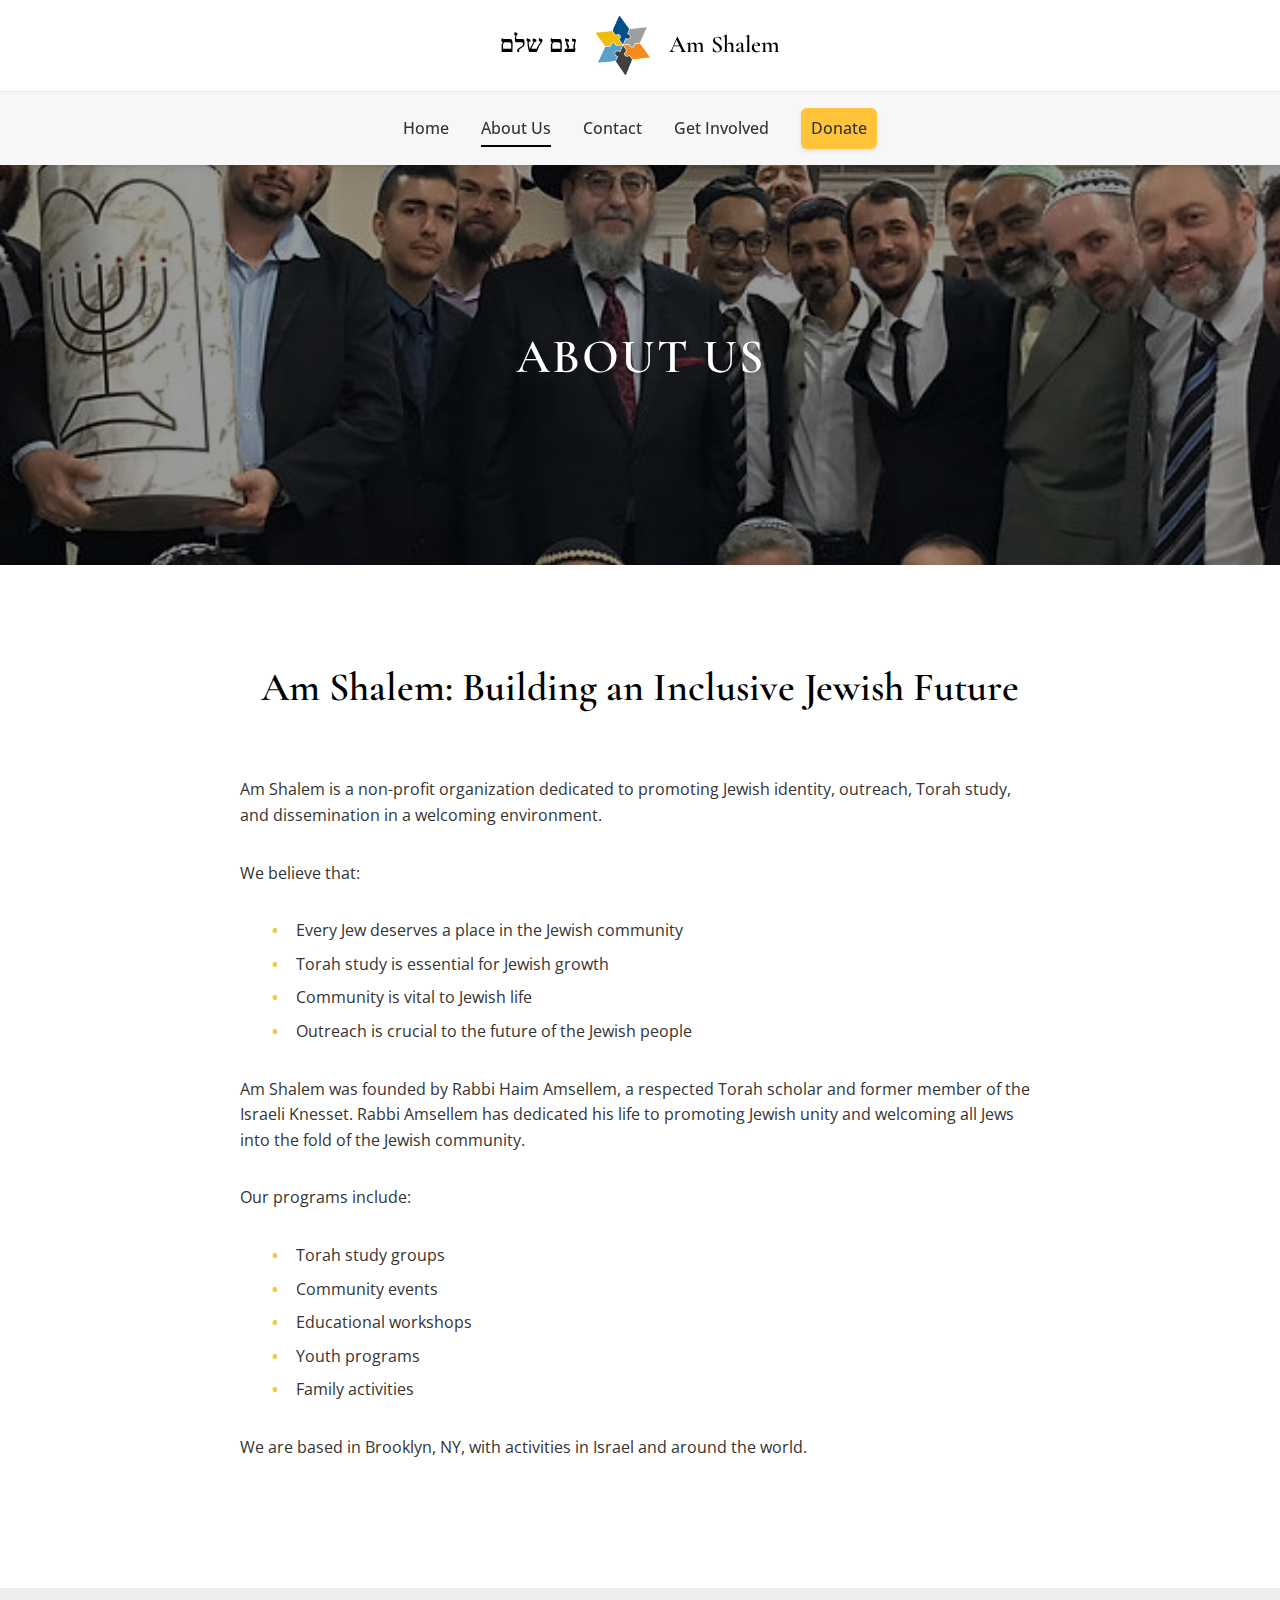
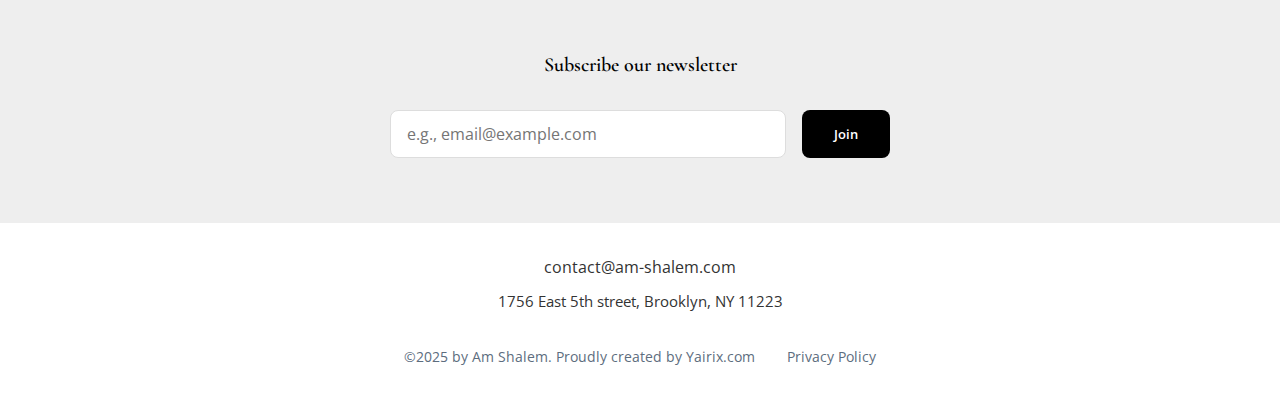
<file: about.html>
<!DOCTYPE html>
<html lang="en">
<head>
  <meta charset="UTF-8">
  <meta name="viewport" content="width=device-width, initial-scale=1.0">
  <meta name="description" content="Learn about Am Shalem - a non-profit organization dedicated to promoting Jewish identity, outreach, Torah study, and dissemination.">
  <meta name="keywords" content="Am Shalem, About Us, Jewish, Torah, Community, Rabbi Amsellem">
  <meta name="author" content="Am Shalem">

  <!-- Open Graph -->
  <meta property="og:title" content="About Us | Am Shalem">
  <meta property="og:description" content="Am Shalem: Building an Inclusive Jewish Future">
  <meta property="og:image" content="assets/images/logo.png">
  <meta property="og:url" content="https://www.am-shalem.com/about">
  <meta property="og:type" content="website">

  <title>About Us | Am Shalem</title>

  <!-- Google Fonts -->
  <link rel="preconnect" href="https://fonts.googleapis.com">
  <link rel="preconnect" href="https://fonts.gstatic.com" crossorigin>
  <link href="https://fonts.googleapis.com/css2?family=Cormorant+Garamond:ital,wght@0,400;0,600;0,700;1,400&family=Open+Sans:wght@400;500;600;700&display=swap" rel="stylesheet">

  <!-- Stylesheet -->
  <link rel="stylesheet" href="css/style.css">
</head>
<body>
  <!-- Header -->
  <header class="site-header">
    <div class="header-top">
      <a href="index.html" class="logo-container">
        <span class="site-name-hebrew">עם שלם</span>
        <img src="assets/images/logo.png" alt="Am Shalem Logo">
        <span class="site-name">Am Shalem</span>
      </a>
    </div>

    <nav class="main-nav">
      <ul>
        <li><a href="index.html">Home</a></li>
        <li><a href="about.html" class="active">About Us</a></li>
        <li><a href="contact.html">Contact</a></li>
        <li><a href="get-involved.html">Get Involved</a></li>
        <li><a href="https://www.paypal.com/donate" class="donate-btn" target="_blank" rel="noopener noreferrer">Donate</a></li>
      </ul>
    </nav>
  </header>

  <!-- Main Content -->
  <main>
    <!-- Hero Section -->
    <section class="hero page-hero" style="background-image: url('assets/images/activities.jpg');">
      <div class="hero-content">
        <h1>ABOUT US</h1>
      </div>
    </section>

    <!-- About Content Section -->
    <section class="about-content">
      <div class="container">
        <h2>Am Shalem: Building an Inclusive Jewish Future</h2>

        <p>Am Shalem is a non-profit organization dedicated to promoting Jewish identity, outreach, Torah study, and dissemination in a welcoming environment.</p>

        <p>We believe that:</p>
        <ul>
          <li>Every Jew deserves a place in the Jewish community</li>
          <li>Torah study is essential for Jewish growth</li>
          <li>Community is vital to Jewish life</li>
          <li>Outreach is crucial to the future of the Jewish people</li>
        </ul>

        <p>Am Shalem was founded by Rabbi Haim Amsellem, a respected Torah scholar and former member of the Israeli Knesset. Rabbi Amsellem has dedicated his life to promoting Jewish unity and welcoming all Jews into the fold of the Jewish community.</p>

        <p>Our programs include:</p>
        <ul>
          <li>Torah study groups</li>
          <li>Community events</li>
          <li>Educational workshops</li>
          <li>Youth programs</li>
          <li>Family activities</li>
        </ul>

        <p>We are based in Brooklyn, NY, with activities in Israel and around the world.</p>
      </div>
    </section>

    <!-- Newsletter Section -->
    <section class="newsletter-section">
      <div class="container">
        <h5>Subscribe our newsletter</h5>
        <form class="newsletter-form" action="https://formspree.io/f/YOUR_FORM_ID" method="POST">
          <input type="email" name="email" placeholder="e.g., email@example.com" required>
          <button type="submit" class="btn-dark">Join</button>
        </form>
        <p class="newsletter-success">Thanks for subscribing!</p>
      </div>
    </section>
  </main>

  <!-- Footer -->
  <footer class="site-footer">
    <div class="footer-content">
      <div class="footer-contact">
        <a href="mailto:contact@am-shalem.com" class="email-link">contact@am-shalem.com</a>
        <p class="footer-address">1756 East 5th street, Brooklyn, NY 11223</p>
      </div>

      <div class="footer-bottom">
        <p>&copy;2025 by Am Shalem. Proudly created by Yairix.com</p>
        <a href="privacy-policy.html" class="privacy-link">Privacy Policy</a>
      </div>
    </div>
  </footer>

  <!-- JavaScript -->
  <script src="js/main.js"></script>
</body>
</html>
</file>
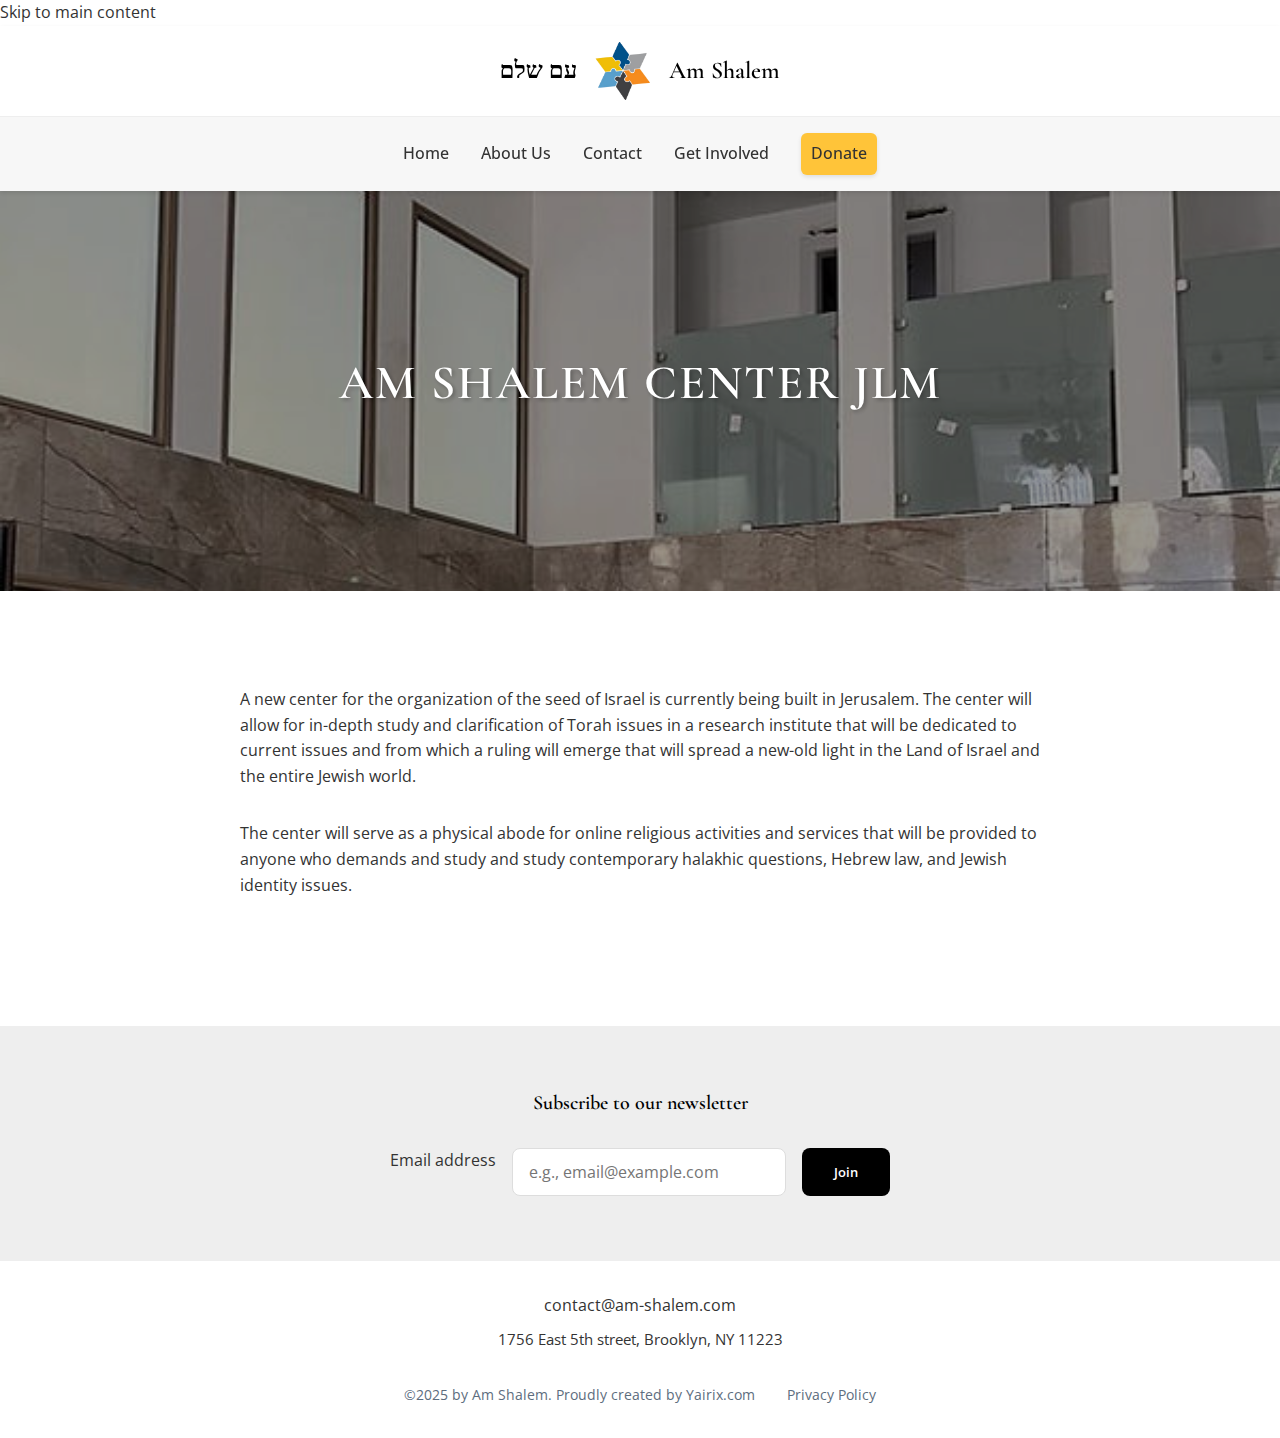
<file: am-shalem-center-jlm.html>
<!DOCTYPE html>
<html lang="en">
<head>
  <meta charset="UTF-8">
  <meta name="viewport" content="width=device-width, initial-scale=1.0">
  <meta name="description" content="A new center for the organization of the seed of Israel is currently being built in Jerusalem. The center will allow for in-depth study and clarification of Torah issues.">
  <meta name="keywords" content="Am Shalem, Jerusalem Center, Torah Study, Research Institute, Halakha, Jewish Identity">
  <meta name="author" content="Am Shalem">
  <meta name="robots" content="index, follow">
  <link rel="canonical" href="https://www.am-shalem.com/am-shalem-center-jlm.html">

  <!-- Open Graph -->
  <meta property="og:title" content="Am Shalem Center Jerusalem | Am Shalem">
  <meta property="og:description" content="A new center for the organization of the seed of Israel is currently being built in Jerusalem.">
  <meta property="og:image" content="https://www.am-shalem.com/assets/images/center-jlm.jpg">
  <meta property="og:url" content="https://www.am-shalem.com/am-shalem-center-jlm.html">
  <meta property="og:type" content="website">
  <meta property="og:site_name" content="Am Shalem">

  <!-- Twitter -->
  <meta name="twitter:card" content="summary_large_image">
  <meta name="twitter:title" content="Am Shalem Center Jerusalem | Am Shalem">
  <meta name="twitter:description" content="A new center for the organization of the seed of Israel is currently being built in Jerusalem.">
  <meta name="twitter:image" content="https://www.am-shalem.com/assets/images/center-jlm.jpg">

  <title>Am Shalem Center Jerusalem | Am Shalem</title>

  <!-- Favicon -->
  <link rel="icon" type="image/png" href="assets/images/logo.png">
  <link rel="apple-touch-icon" href="assets/images/logo.png">

  <!-- Preconnect & Preload -->
  <link rel="preconnect" href="https://fonts.googleapis.com">
  <link rel="preconnect" href="https://fonts.gstatic.com" crossorigin>
  <link rel="preload" href="css/style.css" as="style">

  <!-- Google Fonts -->
  <link href="https://fonts.googleapis.com/css2?family=Cormorant+Garamond:ital,wght@0,400;0,600;0,700;1,400&family=Open+Sans:wght@400;500;600;700&display=swap" rel="stylesheet">

  <!-- Stylesheet -->
  <link rel="stylesheet" href="css/style.css">
</head>
<body>
  <!-- Skip to main content link for accessibility -->
  <a href="#main-content" class="skip-link">Skip to main content</a>

  <!-- Header -->
  <header class="site-header" role="banner">
    <div class="header-top">
      <a href="index.html" class="logo-container">
        <span class="site-name-hebrew" lang="he">עם שלם</span>
        <img src="assets/images/logo.png" alt="Am Shalem Logo">
        <span class="site-name">Am Shalem</span>
      </a>
    </div>

    <nav class="main-nav" role="navigation" aria-label="Main navigation">
      <ul>
        <li><a href="index.html">Home</a></li>
        <li><a href="about.html">About Us</a></li>
        <li><a href="contact.html">Contact</a></li>
        <li><a href="get-involved.html">Get Involved</a></li>
        <li><a href="https://www.paypal.com/donate" class="donate-btn" target="_blank" rel="noopener noreferrer" aria-label="Donate (opens in new tab)">Donate</a></li>
      </ul>
    </nav>
  </header>

  <!-- Main Content -->
  <main id="main-content" role="main">
    <!-- Hero Section -->
    <section class="hero page-hero" style="background-image: url('assets/images/center-jlm.jpg');">
      <div class="hero-content">
        <h1>Am Shalem Center JLM</h1>
      </div>
    </section>

    <!-- Center Content Section -->
    <section class="about-content">
      <div class="container">
        <p>A new center for the organization of the seed of Israel is currently being built in Jerusalem. The center will allow for in-depth study and clarification of Torah issues in a research institute that will be dedicated to current issues and from which a ruling will emerge that will spread a new-old light in the Land of Israel and the entire Jewish world.</p>

        <p>The center will serve as a physical abode for online religious activities and services that will be provided to anyone who demands and study and study contemporary halakhic questions, Hebrew law, and Jewish identity issues.</p>
      </div>
    </section>

    <!-- Newsletter Section -->
    <section class="newsletter-section" aria-labelledby="newsletter-heading-center">
      <div class="container">
        <h5 id="newsletter-heading-center">Subscribe to our newsletter</h5>
        <form class="newsletter-form" action="https://formspree.io/f/YOUR_FORM_ID" method="POST" aria-label="Newsletter signup form">
          <label for="newsletter-email-center" class="visually-hidden">Email address</label>
          <input type="email" id="newsletter-email-center" name="email" placeholder="e.g., email@example.com" required autocomplete="email">
          <button type="submit" class="btn-dark">Join</button>
        </form>
        <p class="newsletter-success" role="status" aria-live="polite">Thanks for subscribing!</p>
      </div>
    </section>
  </main>

  <!-- Footer -->
  <footer class="site-footer" role="contentinfo">
    <div class="footer-content">
      <div class="footer-contact">
        <a href="mailto:contact@am-shalem.com" class="email-link" aria-label="Email us at contact@am-shalem.com">contact@am-shalem.com</a>
        <p class="footer-address">1756 East 5th street, Brooklyn, NY 11223</p>
      </div>

      <div class="footer-bottom">
        <p>&copy;2025 by Am Shalem. Proudly created by Yairix.com</p>
        <a href="privacy-policy.html" class="privacy-link">Privacy Policy</a>
      </div>
    </div>
  </footer>

  <!-- JavaScript (deferred for performance) -->
  <script src="js/main.js" defer></script>
</body>
</html>
</file>
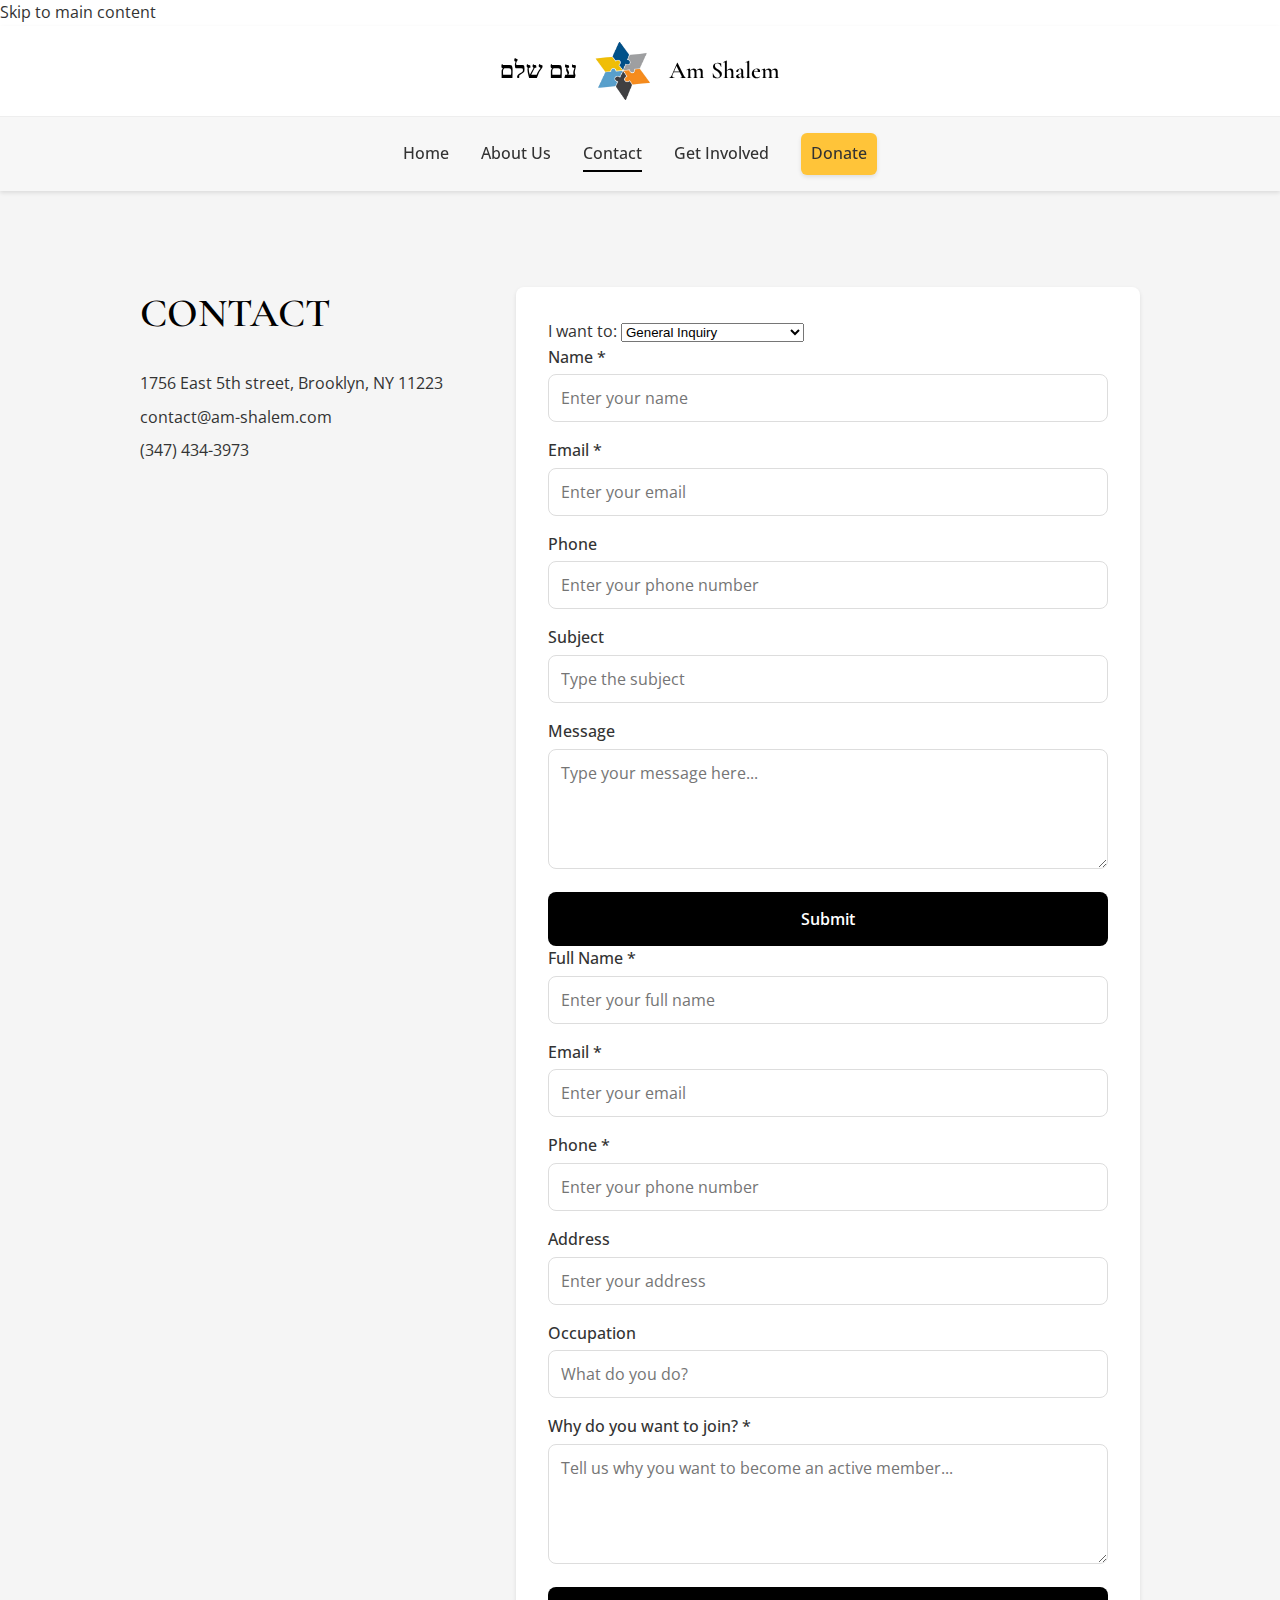
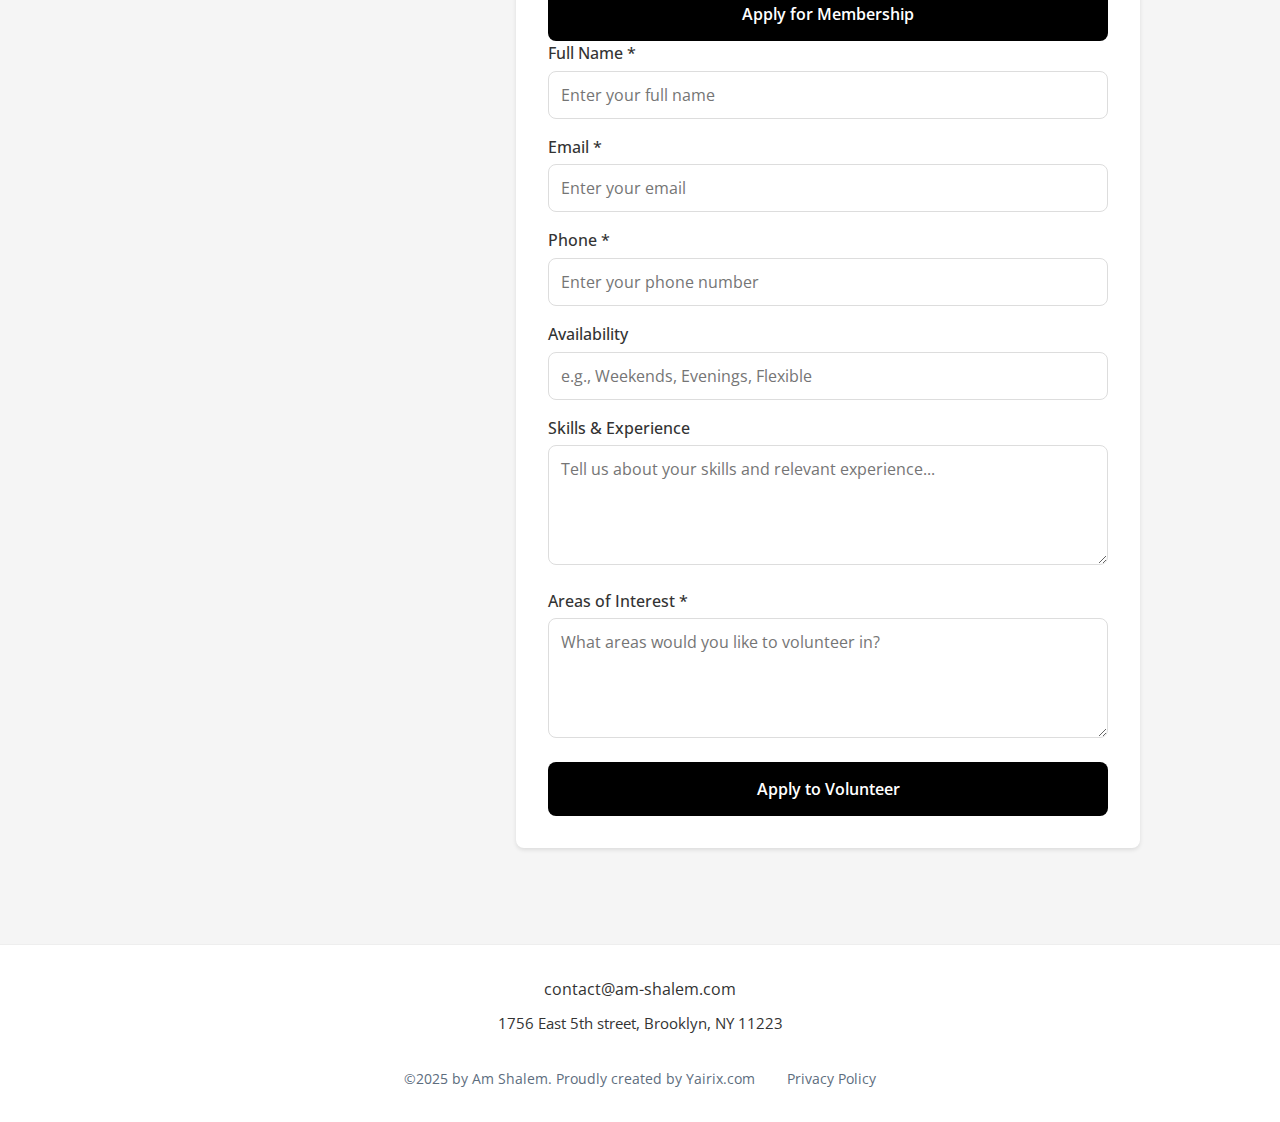
<file: contact.html>
<!DOCTYPE html>
<html lang="en">
<head>
  <meta charset="UTF-8">
  <meta name="viewport" content="width=device-width, initial-scale=1.0">
  <meta name="description" content="Contact Am Shalem - Get in touch with us for inquiries about our programs and activities.">
  <meta name="keywords" content="Am Shalem, Contact, Jewish Community, Brooklyn">
  <meta name="author" content="Am Shalem">
  <meta name="robots" content="index, follow">
  <link rel="canonical" href="https://www.am-shalem.com/contact.html">

  <!-- Open Graph -->
  <meta property="og:title" content="Contact | Am Shalem">
  <meta property="og:description" content="Get in touch with Am Shalem.">
  <meta property="og:image" content="https://www.am-shalem.com/assets/images/logo.png">
  <meta property="og:url" content="https://www.am-shalem.com/contact.html">
  <meta property="og:type" content="website">
  <meta property="og:site_name" content="Am Shalem">

  <!-- Twitter -->
  <meta name="twitter:card" content="summary_large_image">
  <meta name="twitter:title" content="Contact | Am Shalem">
  <meta name="twitter:description" content="Get in touch with Am Shalem.">
  <meta name="twitter:image" content="https://www.am-shalem.com/assets/images/logo.png">

  <title>Contact | Am Shalem</title>

  <!-- Favicon -->
  <link rel="icon" type="image/png" href="assets/images/logo.png">
  <link rel="apple-touch-icon" href="assets/images/logo.png">

  <!-- Preconnect & Preload -->
  <link rel="preconnect" href="https://fonts.googleapis.com">
  <link rel="preconnect" href="https://fonts.gstatic.com" crossorigin>
  <link rel="preload" href="css/style.css" as="style">

  <!-- Google Fonts -->
  <link href="https://fonts.googleapis.com/css2?family=Cormorant+Garamond:ital,wght@0,400;0,600;0,700;1,400&family=Open+Sans:wght@400;500;600;700&display=swap" rel="stylesheet">

  <!-- Stylesheet -->
  <link rel="stylesheet" href="css/style.css">

  <!-- Structured Data -->
  <script type="application/ld+json">
  {
    "@context": "https://schema.org",
    "@type": "ContactPage",
    "mainEntity": {
      "@type": "Organization",
      "name": "Am Shalem",
      "url": "https://www.am-shalem.com",
      "contactPoint": {
        "@type": "ContactPoint",
        "telephone": "+1-347-434-3973",
        "email": "contact@am-shalem.com",
        "contactType": "customer service"
      },
      "address": {
        "@type": "PostalAddress",
        "streetAddress": "1756 East 5th street",
        "addressLocality": "Brooklyn",
        "addressRegion": "NY",
        "postalCode": "11223",
        "addressCountry": "US"
      }
    }
  }
  </script>
</head>
<body>
  <!-- Skip to main content link for accessibility -->
  <a href="#main-content" class="skip-link">Skip to main content</a>

  <!-- Header -->
  <header class="site-header" role="banner">
    <div class="header-top">
      <a href="index.html" class="logo-container">
        <span class="site-name-hebrew" lang="he">עם שלם</span>
        <img src="assets/images/logo.png" alt="Am Shalem Logo">
        <span class="site-name">Am Shalem</span>
      </a>
    </div>

    <nav class="main-nav" role="navigation" aria-label="Main navigation">
      <ul>
        <li><a href="index.html">Home</a></li>
        <li><a href="about.html">About Us</a></li>
        <li><a href="contact.html" class="active" aria-current="page">Contact</a></li>
        <li><a href="get-involved.html">Get Involved</a></li>
        <li><a href="https://www.paypal.com/donate" class="donate-btn" target="_blank" rel="noopener noreferrer" aria-label="Donate (opens in new tab)">Donate</a></li>
      </ul>
    </nav>
  </header>

  <!-- Main Content -->
  <main id="main-content" role="main">
    <!-- Contact Section -->
    <section class="contact-section">
      <div class="container">
        <div class="contact-grid">
          <!-- Contact Info -->
          <div class="contact-info">
            <h1>CONTACT</h1>
            <p>1756 East 5th street, Brooklyn, NY 11223</p>
            <p><a href="mailto:contact@am-shalem.com">contact@am-shalem.com</a></p>
            <p><a href="tel:+13474343973">(347) 434-3973</a></p>
          </div>

          <!-- Contact Form -->
          <div class="contact-form">
            <!-- Form Type Selector -->
            <div class="form-selector">
              <label for="form-type">I want to:</label>
              <select id="form-type" class="form-type-dropdown">
                <option value="general">General Inquiry</option>
                <option value="member">Become an Active Member</option>
                <option value="volunteer">Volunteer</option>
              </select>
            </div>

            <!-- General Contact Form -->
            <form id="form-general" class="contact-form-type active" action="https://formspree.io/f/YOUR_FORM_ID" method="POST">
              <input type="hidden" name="form_type" value="General Inquiry">
              <div class="form-group">
                <label for="general-name">Name *</label>
                <input type="text" id="general-name" name="name" placeholder="Enter your name" required>
              </div>
              <div class="form-group">
                <label for="general-email">Email *</label>
                <input type="email" id="general-email" name="email" placeholder="Enter your email" required>
              </div>
              <div class="form-group">
                <label for="general-phone">Phone</label>
                <input type="tel" id="general-phone" name="phone" placeholder="Enter your phone number">
              </div>
              <div class="form-group">
                <label for="general-subject">Subject</label>
                <input type="text" id="general-subject" name="subject" placeholder="Type the subject">
              </div>
              <div class="form-group">
                <label for="general-message">Message</label>
                <textarea id="general-message" name="message" placeholder="Type your message here..."></textarea>
              </div>
              <button type="submit" class="btn-submit">Submit</button>
            </form>

            <!-- Become a Member Form -->
            <form id="form-member" class="contact-form-type" action="https://formspree.io/f/YOUR_FORM_ID" method="POST">
              <input type="hidden" name="form_type" value="Become an Active Member">
              <div class="form-group">
                <label for="member-name">Full Name *</label>
                <input type="text" id="member-name" name="name" placeholder="Enter your full name" required>
              </div>
              <div class="form-group">
                <label for="member-email">Email *</label>
                <input type="email" id="member-email" name="email" placeholder="Enter your email" required>
              </div>
              <div class="form-group">
                <label for="member-phone">Phone *</label>
                <input type="tel" id="member-phone" name="phone" placeholder="Enter your phone number" required>
              </div>
              <div class="form-group">
                <label for="member-address">Address</label>
                <input type="text" id="member-address" name="address" placeholder="Enter your address">
              </div>
              <div class="form-group">
                <label for="member-occupation">Occupation</label>
                <input type="text" id="member-occupation" name="occupation" placeholder="What do you do?">
              </div>
              <div class="form-group">
                <label for="member-reason">Why do you want to join? *</label>
                <textarea id="member-reason" name="reason" placeholder="Tell us why you want to become an active member..." required></textarea>
              </div>
              <button type="submit" class="btn-submit">Apply for Membership</button>
            </form>

            <!-- Volunteer Form -->
            <form id="form-volunteer" class="contact-form-type" action="https://formspree.io/f/YOUR_FORM_ID" method="POST">
              <input type="hidden" name="form_type" value="Volunteer Application">
              <div class="form-group">
                <label for="volunteer-name">Full Name *</label>
                <input type="text" id="volunteer-name" name="name" placeholder="Enter your full name" required>
              </div>
              <div class="form-group">
                <label for="volunteer-email">Email *</label>
                <input type="email" id="volunteer-email" name="email" placeholder="Enter your email" required>
              </div>
              <div class="form-group">
                <label for="volunteer-phone">Phone *</label>
                <input type="tel" id="volunteer-phone" name="phone" placeholder="Enter your phone number" required>
              </div>
              <div class="form-group">
                <label for="volunteer-availability">Availability</label>
                <input type="text" id="volunteer-availability" name="availability" placeholder="e.g., Weekends, Evenings, Flexible">
              </div>
              <div class="form-group">
                <label for="volunteer-skills">Skills & Experience</label>
                <textarea id="volunteer-skills" name="skills" placeholder="Tell us about your skills and relevant experience..."></textarea>
              </div>
              <div class="form-group">
                <label for="volunteer-interest">Areas of Interest *</label>
                <textarea id="volunteer-interest" name="interest" placeholder="What areas would you like to volunteer in?" required></textarea>
              </div>
              <button type="submit" class="btn-submit">Apply to Volunteer</button>
            </form>
          </div>
        </div>
      </div>
    </section>
  </main>

  <!-- Footer -->
  <footer class="site-footer" role="contentinfo">
    <div class="footer-content">
      <div class="footer-contact">
        <a href="mailto:contact@am-shalem.com" class="email-link" aria-label="Email us at contact@am-shalem.com">contact@am-shalem.com</a>
        <p class="footer-address">1756 East 5th street, Brooklyn, NY 11223</p>
      </div>

      <div class="footer-bottom">
        <p>&copy;2025 by Am Shalem. Proudly created by Yairix.com</p>
        <a href="privacy-policy.html" class="privacy-link">Privacy Policy</a>
      </div>
    </div>
  </footer>

  <!-- JavaScript (deferred for performance) -->
  <script src="js/main.js" defer></script>
</body>
</html>
</file>
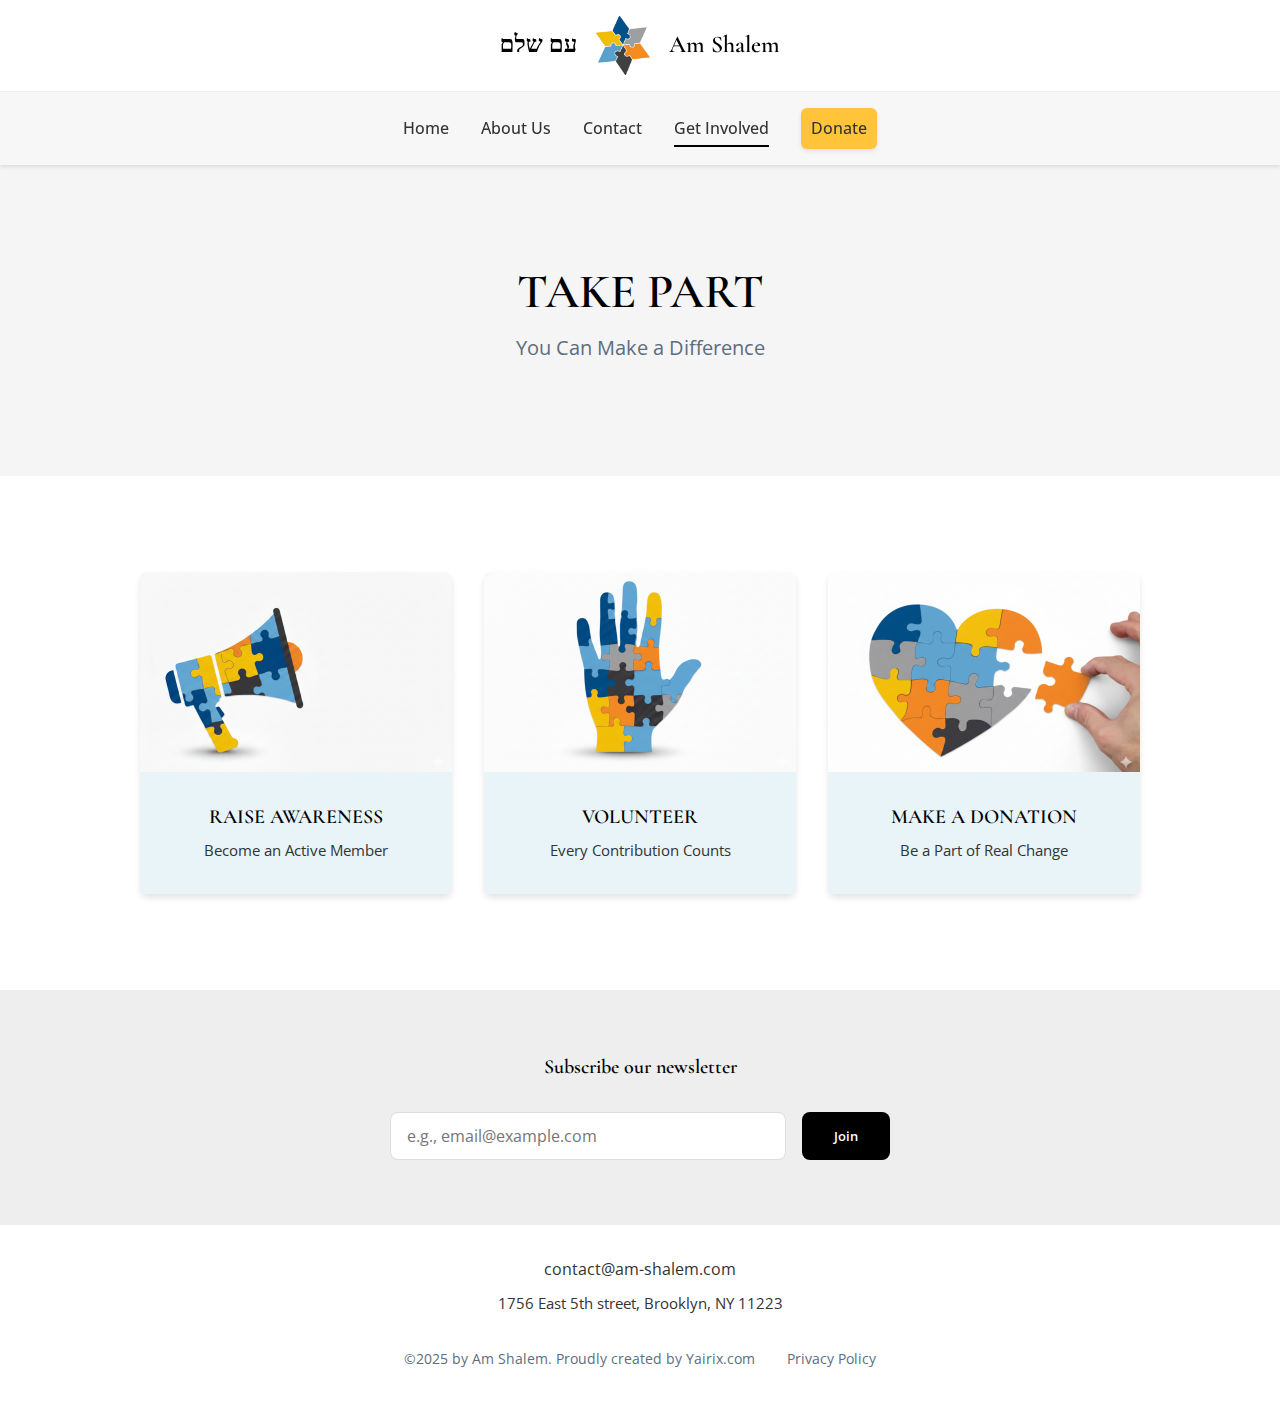
<file: get-involved.html>
<!DOCTYPE html>
<html lang="en">
<head>
  <meta charset="UTF-8">
  <meta name="viewport" content="width=device-width, initial-scale=1.0">
  <meta name="description" content="Get involved with Am Shalem - Learn how you can make a difference through volunteering, donations, and raising awareness.">
  <meta name="keywords" content="Am Shalem, Get Involved, Volunteer, Donate, Jewish Community">
  <meta name="author" content="Am Shalem">

  <!-- Open Graph -->
  <meta property="og:title" content="Get Involved | Am Shalem">
  <meta property="og:description" content="Take part and make a difference with Am Shalem.">
  <meta property="og:image" content="assets/images/logo.png">
  <meta property="og:url" content="https://www.am-shalem.com/get-involved">
  <meta property="og:type" content="website">

  <title>Get Involved | Am Shalem</title>

  <!-- Google Fonts -->
  <link rel="preconnect" href="https://fonts.googleapis.com">
  <link rel="preconnect" href="https://fonts.gstatic.com" crossorigin>
  <link href="https://fonts.googleapis.com/css2?family=Cormorant+Garamond:ital,wght@0,400;0,600;0,700;1,400&family=Open+Sans:wght@400;500;600;700&display=swap" rel="stylesheet">

  <!-- Stylesheet -->
  <link rel="stylesheet" href="css/style.css">
</head>
<body>
  <!-- Header -->
  <header class="site-header">
    <div class="header-top">
      <a href="index.html" class="logo-container">
        <span class="site-name-hebrew">עם שלם</span>
        <img src="assets/images/logo.png" alt="Am Shalem Logo">
        <span class="site-name">Am Shalem</span>
      </a>
    </div>

    <nav class="main-nav">
      <ul>
        <li><a href="index.html">Home</a></li>
        <li><a href="about.html">About Us</a></li>
        <li><a href="contact.html">Contact</a></li>
        <li><a href="get-involved.html" class="active">Get Involved</a></li>
        <li><a href="https://www.paypal.com/donate" class="donate-btn" target="_blank" rel="noopener noreferrer">Donate</a></li>
      </ul>
    </nav>
  </header>

  <!-- Main Content -->
  <main>
    <!-- Hero Section -->
    <section class="get-involved-hero">
      <div class="container">
        <h1>TAKE PART</h1>
        <p>You Can Make a Difference</p>
      </div>
    </section>

    <!-- Cards Section -->
    <section class="get-involved-cards">
      <div class="container">
        <div class="involve-cards-grid">
          <!-- Card 1: Raise Awareness -->
          <a href="contact.html?form=member" class="involve-card">
            <img src="assets/images/raise-awareness.png" alt="Raise Awareness" class="involve-card-image">
            <div class="involve-card-content light">
              <h3>RAISE AWARENESS</h3>
              <p>Become an Active Member</p>
            </div>
          </a>

          <!-- Card 2: Volunteer -->
          <a href="contact.html?form=volunteer" class="involve-card">
            <img src="assets/images/volunteer.png" alt="Volunteer" class="involve-card-image">
            <div class="involve-card-content light">
              <h3>VOLUNTEER</h3>
              <p>Every Contribution Counts</p>
            </div>
          </a>

          <!-- Card 3: Make a Donation -->
          <a href="https://www.paypal.com/donate" target="_blank" rel="noopener noreferrer" class="involve-card">
            <img src="assets/images/get-involved-3.png" alt="Make a Donation" class="involve-card-image">
            <div class="involve-card-content light">
              <h3>MAKE A DONATION</h3>
              <p>Be a Part of Real Change</p>
            </div>
          </a>
        </div>
      </div>
    </section>

    <!-- Newsletter Section -->
    <section class="newsletter-section">
      <div class="container">
        <h5>Subscribe our newsletter</h5>
        <form class="newsletter-form" action="https://formspree.io/f/YOUR_FORM_ID" method="POST">
          <input type="email" name="email" placeholder="e.g., email@example.com" required>
          <button type="submit" class="btn-dark">Join</button>
        </form>
        <p class="newsletter-success">Thanks for subscribing!</p>
      </div>
    </section>
  </main>

  <!-- Footer -->
  <footer class="site-footer">
    <div class="footer-content">
      <div class="footer-contact">
        <a href="mailto:contact@am-shalem.com" class="email-link">contact@am-shalem.com</a>
        <p class="footer-address">1756 East 5th street, Brooklyn, NY 11223</p>
      </div>

      <div class="footer-bottom">
        <p>&copy;2025 by Am Shalem. Proudly created by Yairix.com</p>
        <a href="privacy-policy.html" class="privacy-link">Privacy Policy</a>
      </div>
    </div>
  </footer>

  <!-- JavaScript -->
  <script src="js/main.js"></script>
</body>
</html>
</file>
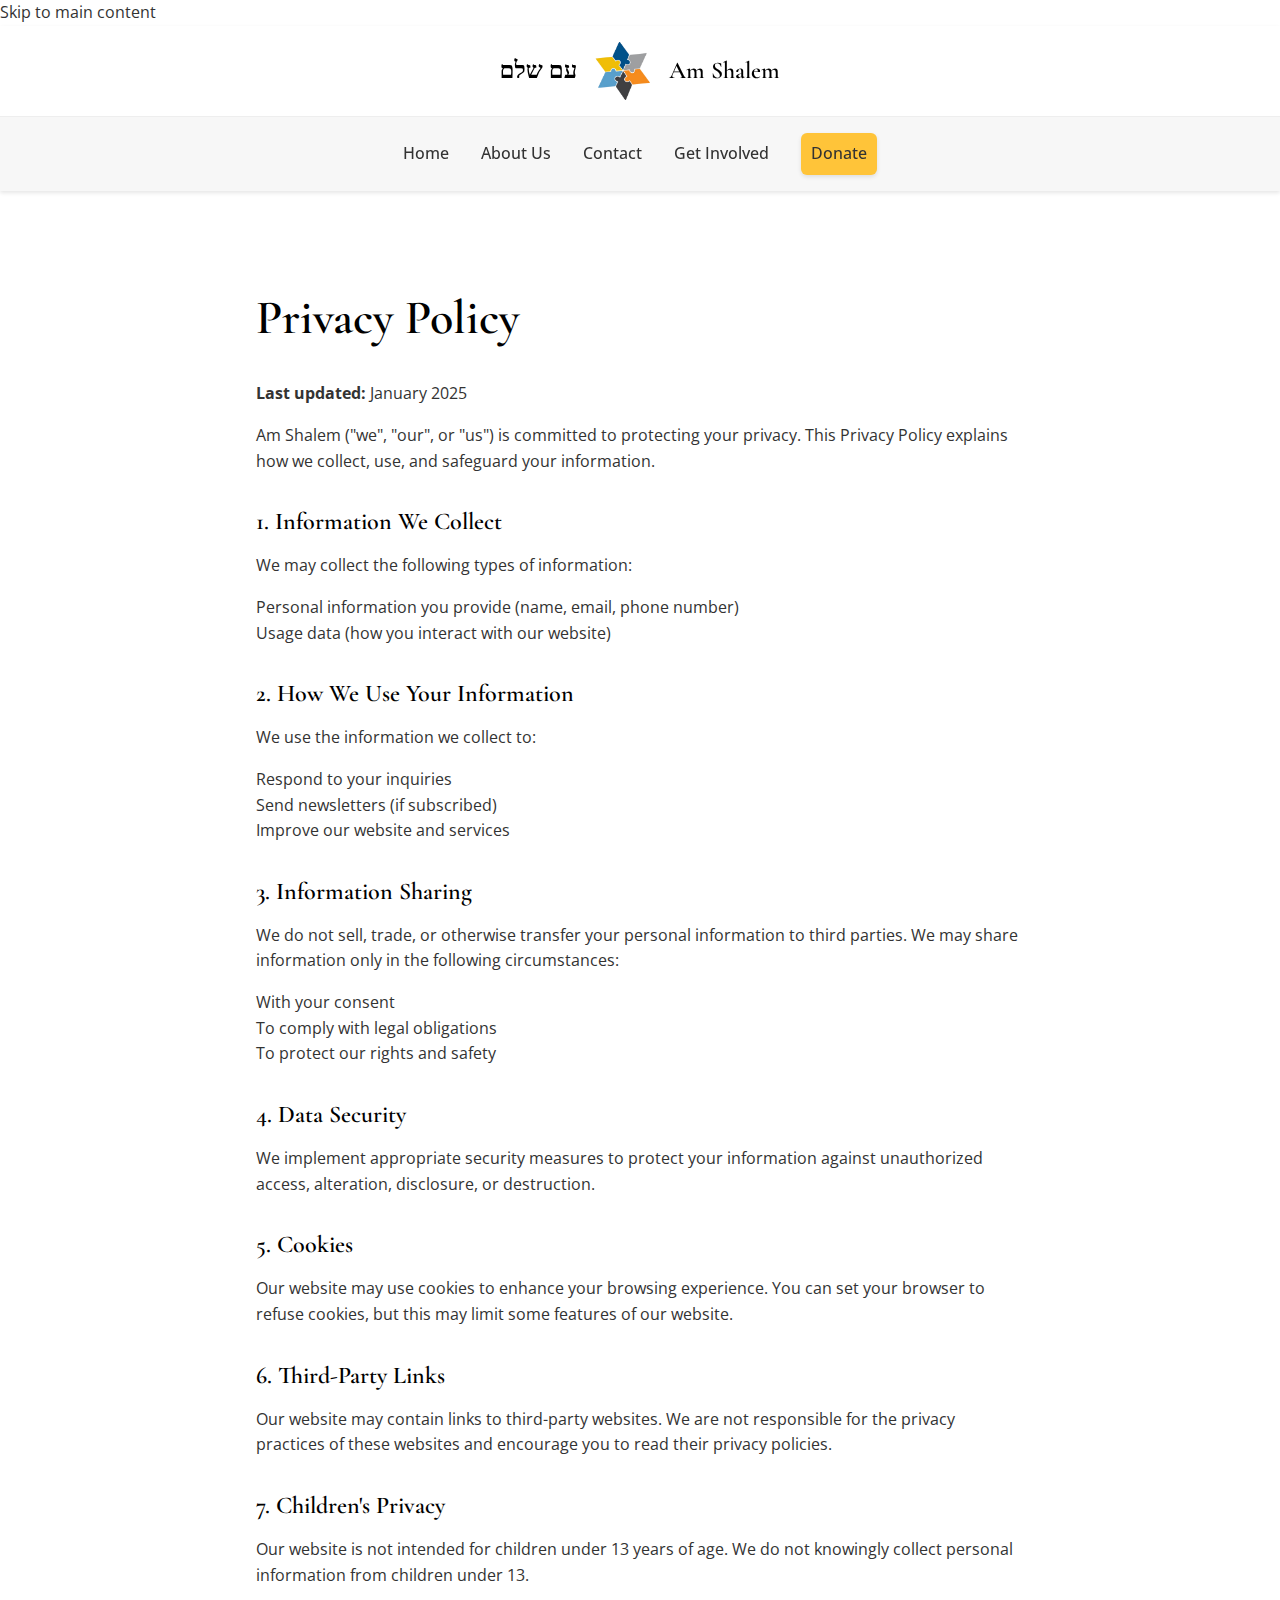
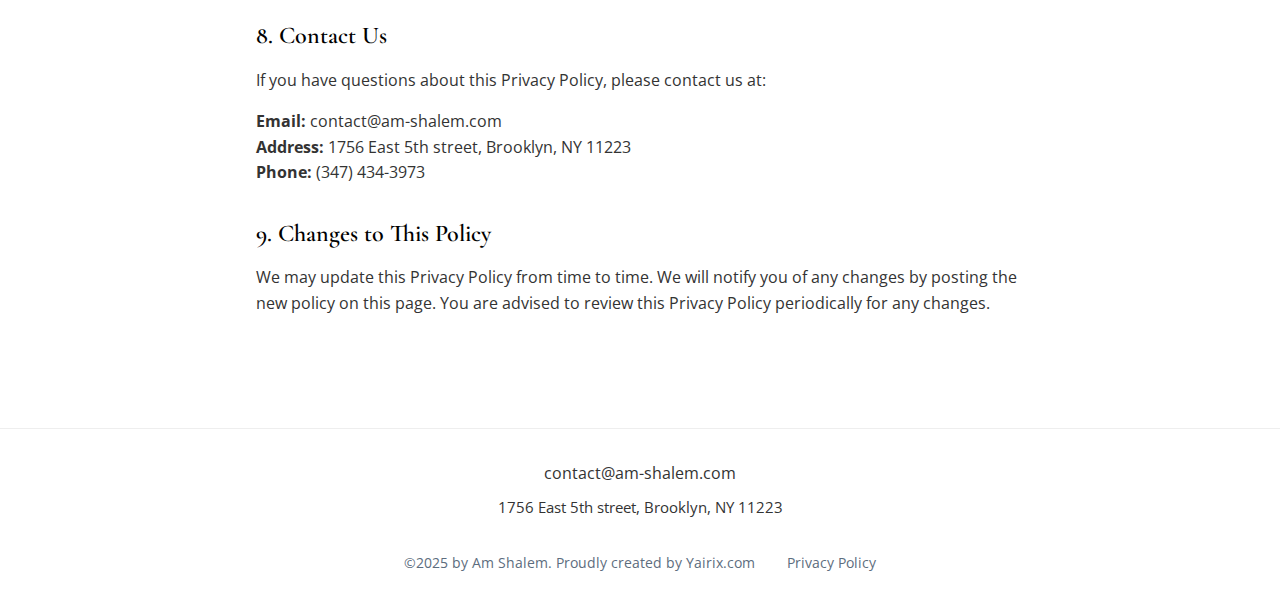
<file: privacy-policy.html>
<!DOCTYPE html>
<html lang="en">
<head>
  <meta charset="UTF-8">
  <meta name="viewport" content="width=device-width, initial-scale=1.0">
  <meta name="description" content="Am Shalem Privacy Policy - Learn how we collect, use, and protect your personal information.">
  <meta name="keywords" content="Am Shalem, Privacy Policy">
  <meta name="author" content="Am Shalem">
  <meta name="robots" content="index, follow">
  <link rel="canonical" href="https://www.am-shalem.com/privacy-policy.html">

  <!-- Open Graph -->
  <meta property="og:title" content="Privacy Policy | Am Shalem">
  <meta property="og:description" content="Am Shalem Privacy Policy">
  <meta property="og:image" content="https://www.am-shalem.com/assets/images/logo.png">
  <meta property="og:url" content="https://www.am-shalem.com/privacy-policy.html">
  <meta property="og:type" content="website">
  <meta property="og:site_name" content="Am Shalem">

  <!-- Twitter -->
  <meta name="twitter:card" content="summary_large_image">
  <meta name="twitter:title" content="Privacy Policy | Am Shalem">
  <meta name="twitter:description" content="Am Shalem Privacy Policy">
  <meta name="twitter:image" content="https://www.am-shalem.com/assets/images/logo.png">

  <title>Privacy Policy | Am Shalem</title>

  <!-- Favicon -->
  <link rel="icon" type="image/png" href="assets/images/logo.png">
  <link rel="apple-touch-icon" href="assets/images/logo.png">

  <!-- Preconnect & Preload -->
  <link rel="preconnect" href="https://fonts.googleapis.com">
  <link rel="preconnect" href="https://fonts.gstatic.com" crossorigin>
  <link rel="preload" href="css/style.css" as="style">

  <!-- Google Fonts -->
  <link href="https://fonts.googleapis.com/css2?family=Cormorant+Garamond:ital,wght@0,400;0,600;0,700;1,400&family=Open+Sans:wght@400;500;600;700&display=swap" rel="stylesheet">

  <!-- Stylesheet -->
  <link rel="stylesheet" href="css/style.css">
</head>
<body>
  <!-- Skip to main content link for accessibility -->
  <a href="#main-content" class="skip-link">Skip to main content</a>

  <!-- Header -->
  <header class="site-header" role="banner">
    <div class="header-top">
      <a href="index.html" class="logo-container">
        <span class="site-name-hebrew" lang="he">עם שלם</span>
        <img src="assets/images/logo.png" alt="Am Shalem Logo">
        <span class="site-name">Am Shalem</span>
      </a>
    </div>

    <nav class="main-nav" role="navigation" aria-label="Main navigation">
      <ul>
        <li><a href="index.html">Home</a></li>
        <li><a href="about.html">About Us</a></li>
        <li><a href="contact.html">Contact</a></li>
        <li><a href="get-involved.html">Get Involved</a></li>
        <li><a href="https://www.paypal.com/donate" class="donate-btn" target="_blank" rel="noopener noreferrer" aria-label="Donate (opens in new tab)">Donate</a></li>
      </ul>
    </nav>
  </header>

  <!-- Main Content -->
  <main id="main-content" role="main">
    <!-- Privacy Content -->
    <section class="privacy-content">
      <div class="container">
        <h1>Privacy Policy</h1>

        <p><strong>Last updated:</strong> January 2025</p>

        <p>Am Shalem ("we", "our", or "us") is committed to protecting your privacy. This Privacy Policy explains how we collect, use, and safeguard your information.</p>

        <h2>1. Information We Collect</h2>
        <p>We may collect the following types of information:</p>
        <ul>
          <li>Personal information you provide (name, email, phone number)</li>
          <li>Usage data (how you interact with our website)</li>
        </ul>

        <h2>2. How We Use Your Information</h2>
        <p>We use the information we collect to:</p>
        <ul>
          <li>Respond to your inquiries</li>
          <li>Send newsletters (if subscribed)</li>
          <li>Improve our website and services</li>
        </ul>

        <h2>3. Information Sharing</h2>
        <p>We do not sell, trade, or otherwise transfer your personal information to third parties. We may share information only in the following circumstances:</p>
        <ul>
          <li>With your consent</li>
          <li>To comply with legal obligations</li>
          <li>To protect our rights and safety</li>
        </ul>

        <h2>4. Data Security</h2>
        <p>We implement appropriate security measures to protect your information against unauthorized access, alteration, disclosure, or destruction.</p>

        <h2>5. Cookies</h2>
        <p>Our website may use cookies to enhance your browsing experience. You can set your browser to refuse cookies, but this may limit some features of our website.</p>

        <h2>6. Third-Party Links</h2>
        <p>Our website may contain links to third-party websites. We are not responsible for the privacy practices of these websites and encourage you to read their privacy policies.</p>

        <h2>7. Children's Privacy</h2>
        <p>Our website is not intended for children under 13 years of age. We do not knowingly collect personal information from children under 13.</p>

        <h2>8. Contact Us</h2>
        <p>If you have questions about this Privacy Policy, please contact us at:</p>
        <p>
          <strong>Email:</strong> <a href="mailto:contact@am-shalem.com">contact@am-shalem.com</a><br>
          <strong>Address:</strong> 1756 East 5th street, Brooklyn, NY 11223<br>
          <strong>Phone:</strong> (347) 434-3973
        </p>

        <h2>9. Changes to This Policy</h2>
        <p>We may update this Privacy Policy from time to time. We will notify you of any changes by posting the new policy on this page. You are advised to review this Privacy Policy periodically for any changes.</p>
      </div>
    </section>
  </main>

  <!-- Footer -->
  <footer class="site-footer" role="contentinfo">
    <div class="footer-content">
      <div class="footer-contact">
        <a href="mailto:contact@am-shalem.com" class="email-link" aria-label="Email us at contact@am-shalem.com">contact@am-shalem.com</a>
        <p class="footer-address">1756 East 5th street, Brooklyn, NY 11223</p>
      </div>

      <div class="footer-bottom">
        <p>&copy;2025 by Am Shalem. Proudly created by Yairix.com</p>
        <a href="privacy-policy.html" class="privacy-link">Privacy Policy</a>
      </div>
    </div>
  </footer>

  <!-- JavaScript (deferred for performance) -->
  <script src="js/main.js" defer></script>
</body>
</html>
</file>
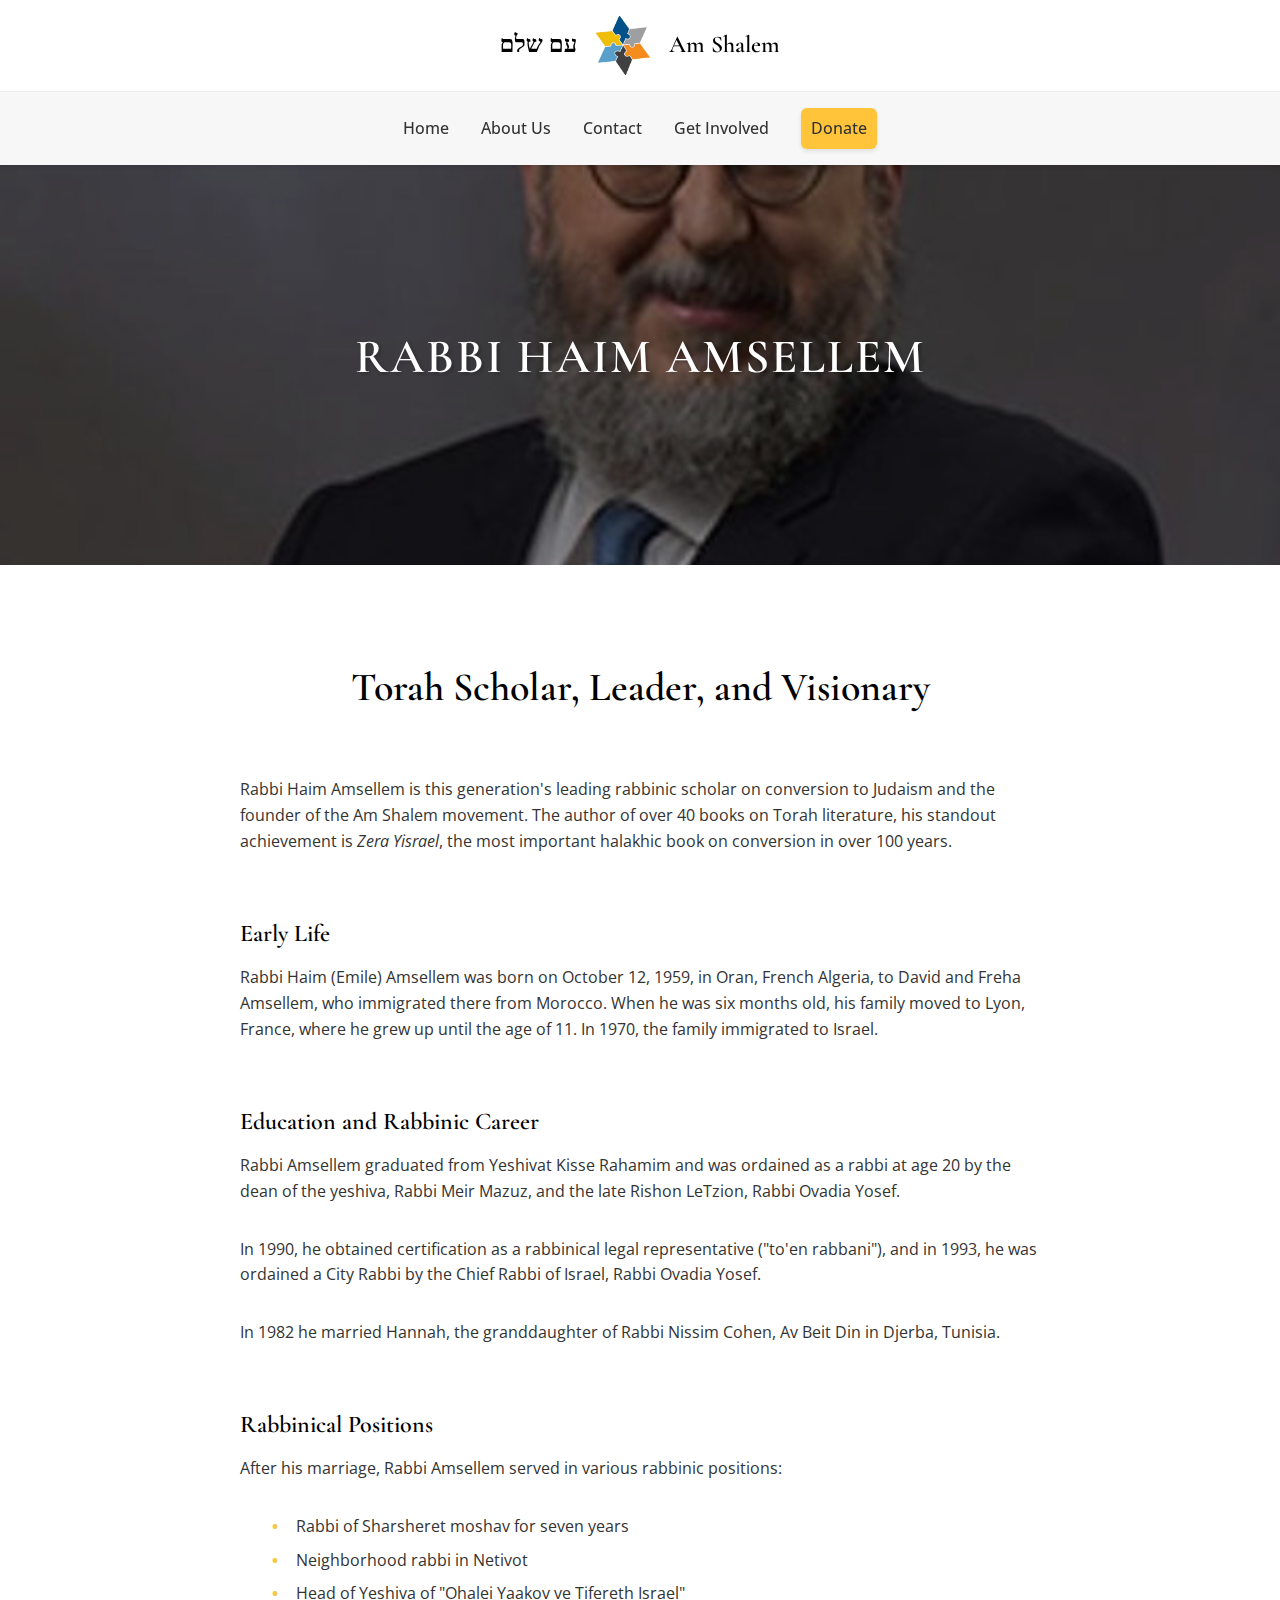
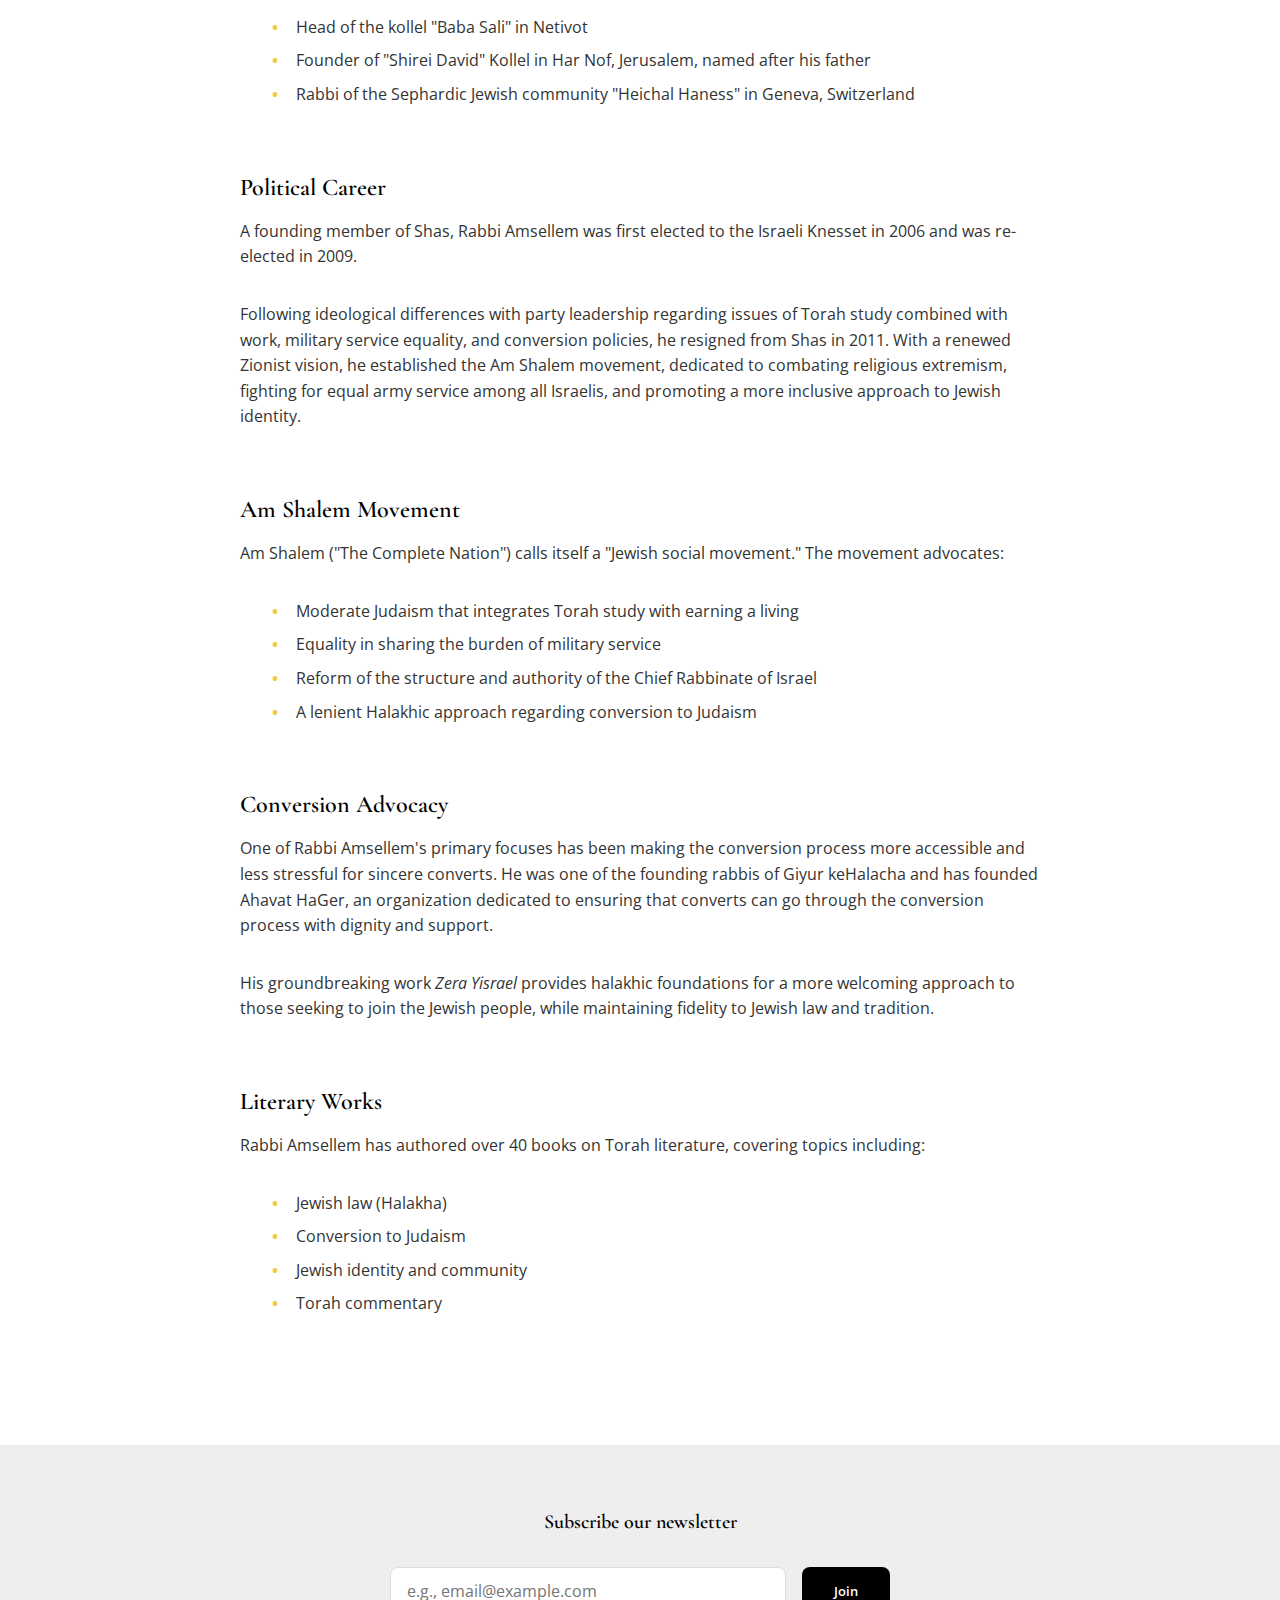
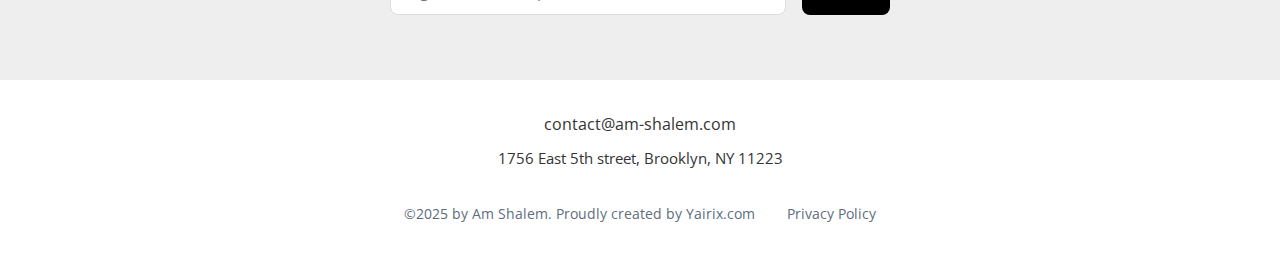
<file: rabbi-amsellem.html>
<!DOCTYPE html>
<html lang="en">
<head>
  <meta charset="UTF-8">
  <meta name="viewport" content="width=device-width, initial-scale=1.0">
  <meta name="description" content="Learn about Rabbi Haim Amsellem - Torah scholar, former Knesset member, and founder of Am Shalem. Author of over 40 books including the groundbreaking Zera Yisrael.">
  <meta name="keywords" content="Rabbi Haim Amsellem, Am Shalem, Torah Scholar, Conversion, Zera Yisrael, Jewish Leadership">
  <meta name="author" content="Am Shalem">

  <!-- Open Graph -->
  <meta property="og:title" content="Rabbi Haim Amsellem | Am Shalem">
  <meta property="og:description" content="Torah scholar, former Knesset member, and founder of Am Shalem">
  <meta property="og:image" content="assets/images/rabbi-amsellem.jpg">
  <meta property="og:url" content="https://www.am-shalem.com/rabbi-amsellem">
  <meta property="og:type" content="website">

  <title>Rabbi Haim Amsellem | Am Shalem</title>

  <!-- Google Fonts -->
  <link rel="preconnect" href="https://fonts.googleapis.com">
  <link rel="preconnect" href="https://fonts.gstatic.com" crossorigin>
  <link href="https://fonts.googleapis.com/css2?family=Cormorant+Garamond:ital,wght@0,400;0,600;0,700;1,400&family=Open+Sans:wght@400;500;600;700&display=swap" rel="stylesheet">

  <!-- Stylesheet -->
  <link rel="stylesheet" href="css/style.css">
</head>
<body>
  <!-- Header -->
  <header class="site-header">
    <div class="header-top">
      <a href="index.html" class="logo-container">
        <span class="site-name-hebrew">עם שלם</span>
        <img src="assets/images/logo.png" alt="Am Shalem Logo">
        <span class="site-name">Am Shalem</span>
      </a>
    </div>

    <nav class="main-nav">
      <ul>
        <li><a href="index.html">Home</a></li>
        <li><a href="about.html">About Us</a></li>
        <li><a href="contact.html">Contact</a></li>
        <li><a href="get-involved.html">Get Involved</a></li>
        <li><a href="https://www.paypal.com/donate" class="donate-btn" target="_blank" rel="noopener noreferrer">Donate</a></li>
      </ul>
    </nav>
  </header>

  <!-- Main Content -->
  <main>
    <!-- Hero Section -->
    <section class="hero page-hero" style="background-image: url('assets/images/rabbi-amsellem.jpg');">
      <div class="hero-content">
        <h1>RABBI HAIM AMSELLEM</h1>
      </div>
    </section>

    <!-- About Rabbi Content Section -->
    <section class="about-content">
      <div class="container">
        <h2>Torah Scholar, Leader, and Visionary</h2>

        <p>Rabbi Haim Amsellem is this generation's leading rabbinic scholar on conversion to Judaism and the founder of the Am Shalem movement. The author of over 40 books on Torah literature, his standout achievement is <em>Zera Yisrael</em>, the most important halakhic book on conversion in over 100 years.</p>

        <h3>Early Life</h3>
        <p>Rabbi Haim (Emile) Amsellem was born on October 12, 1959, in Oran, French Algeria, to David and Freha Amsellem, who immigrated there from Morocco. When he was six months old, his family moved to Lyon, France, where he grew up until the age of 11. In 1970, the family immigrated to Israel.</p>

        <h3>Education and Rabbinic Career</h3>
        <p>Rabbi Amsellem graduated from Yeshivat Kisse Rahamim and was ordained as a rabbi at age 20 by the dean of the yeshiva, Rabbi Meir Mazuz, and the late Rishon LeTzion, Rabbi Ovadia Yosef.</p>

        <p>In 1990, he obtained certification as a rabbinical legal representative ("to'en rabbani"), and in 1993, he was ordained a City Rabbi by the Chief Rabbi of Israel, Rabbi Ovadia Yosef.</p>

        <p>In 1982 he married Hannah, the granddaughter of Rabbi Nissim Cohen, Av Beit Din in Djerba, Tunisia.</p>

        <h3>Rabbinical Positions</h3>
        <p>After his marriage, Rabbi Amsellem served in various rabbinic positions:</p>
        <ul>
          <li>Rabbi of Sharsheret moshav for seven years</li>
          <li>Neighborhood rabbi in Netivot</li>
          <li>Head of Yeshiva of "Ohalei Yaakov ve Tifereth Israel"</li>
          <li>Head of the kollel "Baba Sali" in Netivot</li>
          <li>Founder of "Shirei David" Kollel in Har Nof, Jerusalem, named after his father</li>
          <li>Rabbi of the Sephardic Jewish community "Heichal Haness" in Geneva, Switzerland</li>
        </ul>

        <h3>Political Career</h3>
        <p>A founding member of Shas, Rabbi Amsellem was first elected to the Israeli Knesset in 2006 and was re-elected in 2009.</p>

        <p>Following ideological differences with party leadership regarding issues of Torah study combined with work, military service equality, and conversion policies, he resigned from Shas in 2011. With a renewed Zionist vision, he established the Am Shalem movement, dedicated to combating religious extremism, fighting for equal army service among all Israelis, and promoting a more inclusive approach to Jewish identity.</p>

        <h3>Am Shalem Movement</h3>
        <p>Am Shalem ("The Complete Nation") calls itself a "Jewish social movement." The movement advocates:</p>
        <ul>
          <li>Moderate Judaism that integrates Torah study with earning a living</li>
          <li>Equality in sharing the burden of military service</li>
          <li>Reform of the structure and authority of the Chief Rabbinate of Israel</li>
          <li>A lenient Halakhic approach regarding conversion to Judaism</li>
        </ul>

        <h3>Conversion Advocacy</h3>
        <p>One of Rabbi Amsellem's primary focuses has been making the conversion process more accessible and less stressful for sincere converts. He was one of the founding rabbis of Giyur keHalacha and has founded Ahavat HaGer, an organization dedicated to ensuring that converts can go through the conversion process with dignity and support.</p>

        <p>His groundbreaking work <em>Zera Yisrael</em> provides halakhic foundations for a more welcoming approach to those seeking to join the Jewish people, while maintaining fidelity to Jewish law and tradition.</p>

        <h3>Literary Works</h3>
        <p>Rabbi Amsellem has authored over 40 books on Torah literature, covering topics including:</p>
        <ul>
          <li>Jewish law (Halakha)</li>
          <li>Conversion to Judaism</li>
          <li>Jewish identity and community</li>
          <li>Torah commentary</li>
        </ul>
      </div>
    </section>

    <!-- Newsletter Section -->
    <section class="newsletter-section">
      <div class="container">
        <h5>Subscribe our newsletter</h5>
        <form class="newsletter-form" action="https://formspree.io/f/YOUR_FORM_ID" method="POST">
          <input type="email" name="email" placeholder="e.g., email@example.com" required>
          <button type="submit" class="btn-dark">Join</button>
        </form>
        <p class="newsletter-success">Thanks for subscribing!</p>
      </div>
    </section>
  </main>

  <!-- Footer -->
  <footer class="site-footer">
    <div class="footer-content">
      <div class="footer-contact">
        <a href="mailto:contact@am-shalem.com" class="email-link">contact@am-shalem.com</a>
        <p class="footer-address">1756 East 5th street, Brooklyn, NY 11223</p>
      </div>

      <div class="footer-bottom">
        <p>&copy;2025 by Am Shalem. Proudly created by Yairix.com</p>
        <a href="privacy-policy.html" class="privacy-link">Privacy Policy</a>
      </div>
    </div>
  </footer>

  <!-- JavaScript -->
  <script src="js/main.js"></script>
</body>
</html>
</file>
<file: css/style.css>
/* =================================
   Am Shalem USA - Main Stylesheet
   ================================= */

/* CSS Variables */
:root {
  /* Colors */
  --color-primary: #F5C842;
  --color-secondary: #3498DB;
  --color-accent-orange: #E67E22;
  --color-accent-yellow: #F1C40F;
  --color-accent-gray: #5D6D7E;
  --color-bg-light: #F5F5F5;
  --color-bg-white: #FFFFFF;
  --color-text-dark: #333333;
  --color-text-black: #000000;
  --color-donate-bg: #E8F4F8;

  /* Fonts */
  --font-heading: 'Cormorant Garamond', Georgia, serif;
  --font-body: 'Open Sans', Arial, sans-serif;

  /* Spacing */
  --spacing-xs: 0.5rem;
  --spacing-sm: 1rem;
  --spacing-md: 2rem;
  --spacing-lg: 4rem;
  --spacing-xl: 6rem;

  /* Borders */
  --border-radius: 8px;
  --border-radius-pill: 50px;

  /* Shadows */
  --shadow-sm: 0 2px 4px rgba(0, 0, 0, 0.1);
  --shadow-md: 0 4px 6px rgba(0, 0, 0, 0.1);
  --shadow-lg: 0 10px 20px rgba(0, 0, 0, 0.15);

  /* Transitions */
  --transition-fast: 0.2s ease;
  --transition-normal: 0.3s ease;
}

/* Reset */
*,
*::before,
*::after {
  box-sizing: border-box;
  margin: 0;
  padding: 0;
}

html {
  scroll-behavior: smooth;
}

body {
  font-family: var(--font-body);
  font-size: 16px;
  line-height: 1.6;
  color: var(--color-text-dark);
  background-color: var(--color-bg-white);
}

img {
  max-width: 100%;
  height: auto;
  display: block;
}

a {
  text-decoration: none;
  color: inherit;
  transition: color var(--transition-fast);
}

ul {
  list-style: none;
}

button {
  cursor: pointer;
  border: none;
  background: none;
  font-family: inherit;
}

input,
textarea {
  font-family: inherit;
  font-size: inherit;
}

/* Typography */
h1, h2, h3, h4, h5, h6 {
  font-family: var(--font-heading);
  font-weight: 600;
  line-height: 1.3;
  color: var(--color-text-black);
}

h1 {
  font-size: 3rem;
}

h2 {
  font-size: 2.5rem;
}

h3 {
  font-size: 1.5rem;
}

h4 {
  font-size: 1.25rem;
}

h5 {
  font-size: 1.125rem;
}

p {
  margin-bottom: 1rem;
}

/* Utility Classes */
.container {
  max-width: 1200px;
  margin: 0 auto;
  padding: 0 var(--spacing-sm);
}

.text-center {
  text-align: center;
}

.section-padding {
  padding: var(--spacing-lg) 0;
}

/* =================================
   Header
   ================================= */
.site-header {
  background-color: var(--color-bg-white);
  position: sticky;
  top: 0;
  z-index: 1000;
  box-shadow: var(--shadow-sm);
}

.header-top {
  display: flex;
  justify-content: center;
  align-items: center;
  padding: var(--spacing-sm) var(--spacing-md);
  max-width: 1200px;
  margin: 0 auto;
}

/* Logo */
.logo-container {
  display: flex;
  flex-direction: row;
  align-items: center;
  gap: 1rem;
  text-decoration: none;
}

.logo-container img {
  width: 60px;
  height: auto;
}

.site-name {
  font-family: var(--font-heading);
  font-size: 1.5rem;
  font-weight: 600;
  color: var(--color-text-black);
  margin: 0;
}

.site-name-hebrew {
  font-family: var(--font-heading);
  font-size: 1.5rem;
  font-weight: 600;
  color: var(--color-text-black);
  margin: 0;
}

/* Main Navigation */
.main-nav {
  background-color: rgba(0, 0, 0, 0.03);
  border-top: 1px solid #eee;
  overflow-x: auto;
  -webkit-overflow-scrolling: touch;
  scrollbar-width: none;
  -ms-overflow-style: none;
  position: relative;
}

.main-nav::-webkit-scrollbar {
  display: none;
}

.main-nav ul {
  display: flex;
  justify-content: center;
  align-items: center;
  gap: var(--spacing-md);
  padding: var(--spacing-sm) var(--spacing-md);
  max-width: 1200px;
  margin: 0 auto;
  white-space: nowrap;
}

.main-nav a {
  font-weight: 500;
  padding: 0.5rem 0;
  position: relative;
  color: var(--color-text-dark);
}

.main-nav a::after {
  content: '';
  position: absolute;
  bottom: 0;
  left: 0;
  width: 0;
  height: 2px;
  background-color: var(--color-text-black);
  transition: width var(--transition-fast);
}

.main-nav a:hover::after,
.main-nav a.active::after {
  width: 100%;
}

.main-nav a.donate-btn::after,
.main-nav a.donate-btn:hover::after {
  display: none;
}

/* Donate Button in Nav - Override .main-nav a padding */
.main-nav a.donate-btn {
  padding-top: 0.5rem;
  padding-bottom: 0.5rem;
  padding-left: 10px;
  padding-right: 10px;
}

.donate-btn {
  display: inline-flex;
  align-items: center;
  justify-content: center;
  background-color: #FFC439;
  color: #000000;
  font-weight: 600;
  padding-top: 0.5rem;
  padding-bottom: 0.5rem;
  padding-left: 10px;
  padding-right: 10px;
  border-radius: 6px;
  transition: background-color var(--transition-fast), transform var(--transition-fast);
  text-decoration: none;
  box-shadow: 0 2px 4px rgba(0, 0, 0, 0.1);
}

.donate-btn::after {
  display: none;
}

.donate-btn:hover {
  background-color: #FFB300;
  color: #000000;
  transform: translateY(-1px);
  box-shadow: 0 4px 6px rgba(0, 0, 0, 0.15);
  text-decoration: none;
}

.donate-btn:active {
  transform: translateY(0);
  box-shadow: 0 1px 2px rgba(0, 0, 0, 0.1);
}

.heart-icon {
  display: none;
}

/* Hide mobile menu toggle - we use scrollable nav now */
.mobile-menu-toggle {
  display: none;
}

/* =================================
   Hero Section
   ================================= */
.hero {
  position: relative;
  min-height: 100vh;
  display: flex;
  align-items: center;
  justify-content: center;
  text-align: center;
  color: white;
  overflow: hidden;
}

.hero-parallax-bg {
  position: absolute;
  top: 0;
  left: 0;
  width: 100%;
  height: 120%;
  background-size: cover;
  background-position: center;
  background-repeat: no-repeat;
  z-index: 0;
  will-change: transform;
}

/* Adjust focal point for page-hero (Rabbi Amsellem page) */
.page-hero .hero-parallax-bg {
  background-position: center 30%;
}

.hero::before {
  content: '';
  position: absolute;
  top: 0;
  left: 0;
  right: 0;
  bottom: 0;
  background-color: rgba(0, 0, 0, 0.4);
  z-index: 1;
}

.hero-content {
  position: relative;
  z-index: 2;
  max-width: 800px;
  padding: var(--spacing-md);
}

.hero h1 {
  font-size: 4rem;
  font-style: italic;
  color: white;
  margin-bottom: var(--spacing-sm);
  text-shadow: 2px 2px 4px rgba(0, 0, 0, 0.3);
}

.hero p {
  font-size: 1.5rem;
  opacity: 0.9;
  margin-bottom: 0;
}

/* Page Hero (smaller) */
.page-hero {
  min-height: 400px;
}

.page-hero h1 {
  font-size: 3rem;
  font-style: normal;
  text-transform: uppercase;
  letter-spacing: 2px;
}

/* =================================
   About Preview Section (Home)
   ================================= */
.about-preview {
  background-color: var(--color-donate-bg);
  padding: var(--spacing-xl) 0;
  position: relative;
  overflow: hidden;
}

.about-preview::before {
  content: '';
  position: absolute;
  top: -50px;
  right: -50px;
  width: 300px;
  height: 300px;
  background-color: rgba(52, 152, 219, 0.05);
  border-radius: 50%;
  z-index: 0;
}

.about-preview .container {
  display: flex;
  align-items: center;
  gap: var(--spacing-xl);
  background-color: var(--color-bg-white);
  padding: var(--spacing-lg);
  border-radius: var(--border-radius);
  box-shadow: var(--shadow-md);
  position: relative;
  z-index: 1;
}

.about-preview-logo {
  flex: 0 0 250px;
  display: flex;
  justify-content: center;
  align-items: center;
  padding: var(--spacing-md);
}

.about-preview-logo img {
  width: 100%;
  max-width: 200px;
  height: auto;
  filter: drop-shadow(0 4px 6px rgba(0,0,0,0.1));
  transition: transform var(--transition-normal);
}

.about-preview:hover .about-preview-logo img {
  transform: scale(1.05);
}

.about-preview-content {
  flex: 1;
}

.about-preview-content p {
  font-size: 1.25rem;
  line-height: 1.8;
  color: var(--color-text-dark);
  margin-bottom: var(--spacing-md);
  font-family: var(--font-heading);
  font-weight: 500;
}

.read-more {
  display: inline-flex;
  align-items: center;
  gap: 0.5rem;
  background-color: transparent;
  color: var(--color-secondary);
  font-weight: 700;
  font-size: 1.1rem;
  padding: 0.5rem 0;
  transition: all var(--transition-fast);
  border-bottom: 2px solid transparent;
  text-decoration: none;
}

.read-more:hover {
  color: var(--color-accent-orange);
  border-bottom-color: var(--color-accent-orange);
  transform: translateX(5px);
}

/* =================================
   Cards Section
   ================================= */
.cards-section {
  background-color: var(--color-bg-light);
  padding: var(--spacing-xl) 0;
}

.cards-grid {
  display: grid;
  grid-template-columns: repeat(4, 1fr);
  gap: var(--spacing-md);
}

.card {
  background-color: var(--color-bg-white);
  border-radius: var(--border-radius);
  overflow: hidden;
  box-shadow: var(--shadow-sm);
  transition: all var(--transition-normal);
}

.card:hover {
  transform: translateY(-5px);
  box-shadow: var(--shadow-lg);
}

.card-image {
  width: 100%;
  height: 200px;
  object-fit: cover;
  object-position: center top;
}

.card-content {
  padding: var(--spacing-sm);
}

.card-content h3 {
  margin-bottom: var(--spacing-xs);
}

.card-content .read-more {
  font-size: 0.9rem;
}

/* =================================
   Newsletter Section
   ================================= */
.newsletter-section {
  background-color: #EEEEEE;
  padding: var(--spacing-lg) 0;
  text-align: center;
}

.newsletter-section h5 {
  margin-bottom: var(--spacing-md);
  font-size: 1.25rem;
}

.newsletter-form {
  display: flex;
  justify-content: center;
  gap: var(--spacing-sm);
  max-width: 500px;
  margin: 0 auto;
}

.newsletter-form input {
  flex: 1;
  padding: 0.75rem 1rem;
  border: 1px solid #ddd;
  border-radius: var(--border-radius);
}

.newsletter-form input:focus {
  outline: none;
  border-color: var(--color-secondary);
}

.btn-dark {
  background-color: var(--color-text-black);
  color: white;
  padding: 0.75rem 2rem;
  border-radius: var(--border-radius);
  font-weight: 600;
  transition: all var(--transition-fast);
}

.btn-dark:hover {
  background-color: #333;
  transform: translateY(-2px);
}

.newsletter-success {
  display: none;
  color: green;
  margin-top: var(--spacing-sm);
}

/* =================================
   Footer
   ================================= */
.site-footer {
  background-color: var(--color-bg-white);
  padding: var(--spacing-md) 0;
  text-align: center;
  border-top: 1px solid #eee;
}

.footer-content {
  max-width: 1200px;
  margin: 0 auto;
  padding: 0 var(--spacing-sm);
  display: flex;
  flex-direction: column;
  align-items: center;
  gap: var(--spacing-md);
}

.footer-contact {
  display: flex;
  flex-direction: column;
  align-items: center;
  gap: var(--spacing-xs);
}

.email-link {
  display: block;
  color: var(--color-text-dark);
  text-align: center;
}

.email-link:hover {
  color: var(--color-secondary);
}

.footer-address {
  color: var(--color-text-dark);
  font-size: 0.95rem;
  text-align: center;
  margin: 0;
}

.social-bar {
  display: flex;
  justify-content: center;
  gap: var(--spacing-sm);
  margin-bottom: var(--spacing-sm);
}

.social-bar a {
  font-size: 1.5rem;
  color: var(--color-text-dark);
  transition: color var(--transition-fast);
}

.social-bar a:hover {
  color: var(--color-secondary);
}

.footer-bottom {
  display: flex;
  flex-direction: row;
  justify-content: center;
  align-items: center;
  gap: var(--spacing-md);
  flex-wrap: nowrap;
  font-size: 0.9rem;
  color: var(--color-accent-gray);
  text-align: center;
}

.footer-bottom p {
  margin: 0;
  white-space: nowrap;
}

.footer-bottom .privacy-link {
  white-space: nowrap;
}

.privacy-link {
  color: var(--color-accent-gray);
}

.privacy-link:hover {
  color: var(--color-secondary);
}

/* =================================
   About Page
   ================================= */
.about-content {
  background-color: var(--color-bg-white);
  padding: var(--spacing-xl) 0;
}

.about-content h2 {
  text-align: center;
  margin-bottom: var(--spacing-lg);
}

.about-content h3 {
  max-width: 800px;
  margin: var(--spacing-lg) auto var(--spacing-sm);
  color: var(--color-text-black);
}

.about-content p {
  max-width: 800px;
  margin: 0 auto var(--spacing-md);
}

.about-content ul {
  max-width: 800px;
  margin: 0 auto var(--spacing-md);
  padding-left: var(--spacing-md);
}

.about-content li {
  margin-bottom: var(--spacing-xs);
  position: relative;
  padding-left: 1.5rem;
}

.about-content li::before {
  content: '\2022';
  position: absolute;
  left: 0;
  color: var(--color-primary);
  font-weight: bold;
}

/* =================================
   Contact Page
   ================================= */
.contact-section {
  background-color: var(--color-bg-light);
  padding: var(--spacing-xl) 0;
}

.contact-grid {
  display: grid;
  grid-template-columns: 1fr 2fr;
  gap: var(--spacing-lg);
  max-width: 1000px;
  margin: 0 auto;
}

.contact-info h1 {
  margin-bottom: var(--spacing-md);
  font-size: 2.5rem;
}

.contact-info p {
  margin-bottom: var(--spacing-xs);
  color: var(--color-text-dark);
}

.contact-form {
  background-color: var(--color-bg-white);
  padding: var(--spacing-md);
  border-radius: var(--border-radius);
  box-shadow: var(--shadow-sm);
}

.form-group {
  margin-bottom: var(--spacing-sm);
}

.form-group label {
  display: block;
  margin-bottom: 0.25rem;
  font-weight: 500;
}

.form-group input,
.form-group textarea {
  width: 100%;
  padding: 0.75rem;
  border: 1px solid #ddd;
  border-radius: var(--border-radius);
  transition: border-color var(--transition-fast);
}

.form-group input:focus,
.form-group textarea:focus {
  outline: none;
  border-color: var(--color-secondary);
}

.form-group textarea {
  min-height: 120px;
  resize: vertical;
}

.btn-submit {
  width: 100%;
  background-color: var(--color-text-black);
  color: white;
  padding: 1rem;
  border-radius: var(--border-radius);
  font-size: 1rem;
  font-weight: 600;
  transition: all var(--transition-fast);
}

.btn-submit:hover {
  background-color: #333;
}

/* =================================
   Get Involved Page
   ================================= */
.get-involved-hero {
  background-color: var(--color-bg-light);
  padding: var(--spacing-xl) 0;
  text-align: center;
}

.get-involved-hero h1 {
  margin-bottom: var(--spacing-xs);
}

.get-involved-hero p {
  font-size: 1.25rem;
  color: var(--color-accent-gray);
}

.get-involved-cards {
  background-color: var(--color-bg-white);
  padding: var(--spacing-xl) 0;
}

.involve-cards-grid {
  display: grid;
  grid-template-columns: repeat(3, 1fr);
  gap: var(--spacing-md);
  max-width: 1000px;
  margin: 0 auto;
}

.involve-card {
  border-radius: var(--border-radius);
  overflow: hidden;
  box-shadow: var(--shadow-md);
  transition: all var(--transition-normal);
}

.involve-card:hover {
  transform: translateY(-5px);
  box-shadow: var(--shadow-lg);
}

.involve-card-image {
  width: 100%;
  height: 200px;
  object-fit: cover;
}

.involve-card-content {
  padding: var(--spacing-md);
  text-align: center;
}

.involve-card-content.dark {
  background-color: var(--color-text-black);
  color: white;
}

.involve-card-content.dark h3 {
  color: white;
}

.involve-card-content.light {
  background-color: var(--color-donate-bg);
}

.involve-card-content h3 {
  margin-bottom: var(--spacing-xs);
  font-size: 1.25rem;
}

.involve-card-content p {
  margin-bottom: 0;
  font-size: 0.95rem;
}

/* =================================
   Privacy Policy Page
   ================================= */
.privacy-content {
  background-color: var(--color-bg-white);
  padding: var(--spacing-xl) 0;
}

.privacy-content .container {
  max-width: 800px;
}

.privacy-content h1 {
  margin-bottom: var(--spacing-md);
}

.privacy-content h2 {
  font-size: 1.5rem;
  margin-top: var(--spacing-md);
  margin-bottom: var(--spacing-sm);
}

.privacy-content p {
  margin-bottom: var(--spacing-sm);
}

/* =================================
   Responsive Design
   ================================= */

/* Tablet */
@media (max-width: 992px) {
  .cards-grid {
    grid-template-columns: repeat(2, 1fr);
  }

  .involve-cards-grid {
    grid-template-columns: repeat(2, 1fr);
  }

  .involve-cards-grid .involve-card:last-child {
    grid-column: span 2;
    max-width: 50%;
    justify-self: center;
  }

  .contact-grid {
    grid-template-columns: 1fr;
    gap: var(--spacing-md);
  }

  .about-preview .container {
    flex-direction: column;
    text-align: center;
    padding: var(--spacing-md);
    gap: var(--spacing-md);
  }

  .about-preview-logo {
    flex: 0 0 auto;
    width: 150px;
    height: 150px;
    padding: var(--spacing-sm);
  }
  
  .about-preview-content p {
    font-size: 1.1rem;
  }
}

/* Mobile */
@media (max-width: 768px) {
  h1 {
    font-size: 2rem;
  }

  h2 {
    font-size: 1.75rem;
  }

  .hero h1 {
    font-size: 2.5rem;
  }

  .hero p {
    font-size: 1.1rem;
  }

  /* Nav scroll indicator with fade edges */
  .main-nav {
    -webkit-mask-image: linear-gradient(to right, transparent, black 20px, black calc(100% - 20px), transparent);
    mask-image: linear-gradient(to right, transparent, black 20px, black calc(100% - 20px), transparent);
  }

  .main-nav ul {
    justify-content: flex-start;
    gap: 20px;
    padding: 10px 20px;
  }

  .main-nav li {
    flex-shrink: 0;
  }

  .main-nav li:last-child {
    padding-right: 20px;
  }

  .cards-grid {
    grid-template-columns: 1fr;
  }

  .involve-cards-grid {
    grid-template-columns: 1fr;
  }

  .involve-cards-grid .involve-card:last-child {
    grid-column: span 1;
    max-width: 100%;
  }

  .newsletter-form {
    flex-direction: column;
  }

  .footer-bottom {
    flex-direction: column;
    gap: var(--spacing-xs);
  }

  .page-hero {
    min-height: 300px;
  }

  .page-hero h1 {
    font-size: 2rem;
  }
}

/* Small Mobile */
@media (max-width: 480px) {
  .header-top {
    padding: var(--spacing-sm);
  }

  .donate-btn {
    padding-top: 0.4rem;
    padding-bottom: 0.4rem;
    padding-left: 10px;
    padding-right: 10px;
    font-size: 0.9rem;
  }
  
  .main-nav a.donate-btn {
    padding-top: 0.4rem;
    padding-bottom: 0.4rem;
    padding-left: 10px;
    padding-right: 10px;
  }

  .logo-container {
    gap: 0.75rem;
  }

  .logo-container img {
    width: 50px;
  }

  .site-name,
  .site-name-hebrew {
    font-size: 1.25rem;
  }
}
</file>
